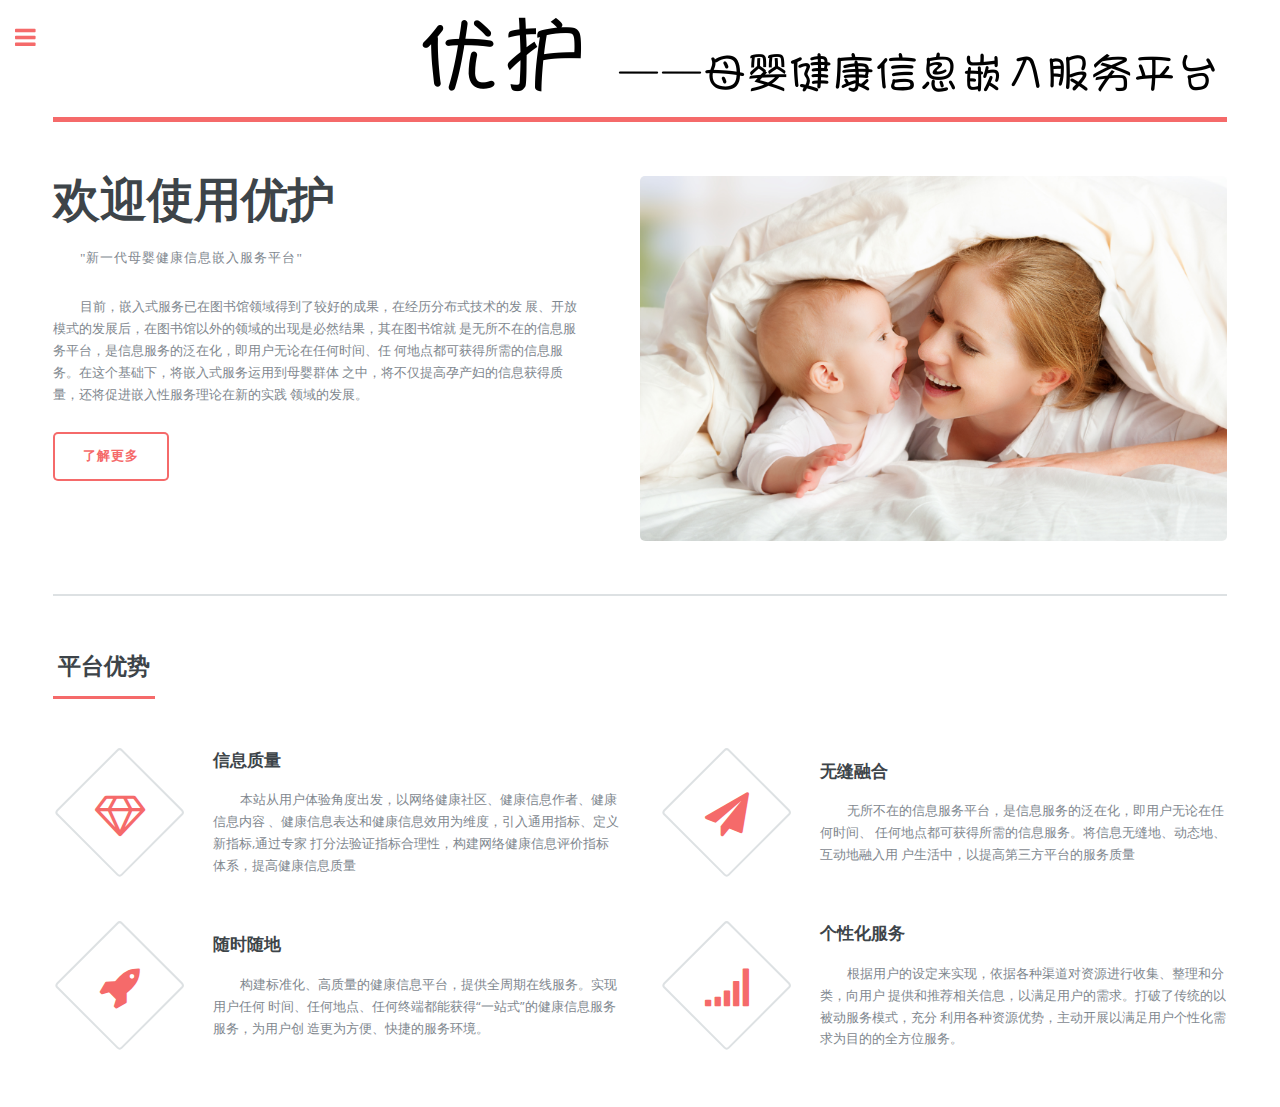
<file: index.html>
<!DOCTYPE HTML>

<html>

<head>
	<title>优护</title>
	<meta charset="utf-8" />
	<meta name="viewport" content="width=device-width, initial-scale=1, user-scalable=no" />
	<!--[if lte IE 8]><script src="assets/js/ie/html5shiv.js"></script><![endif]-->
	<link rel="stylesheet" href="assets/css/main.css" />
	<!--[if lte IE 9]><link rel="stylesheet" href="assets/css/ie9.css" /><![endif]-->
	<!--[if lte IE 8]><link rel="stylesheet" href="assets/css/ie8.css" /><![endif]-->
</head>

<body>

	<!-- Wrapper -->
	<div id="wrapper">

		<!-- Main -->
		<div id="main">
			<div class="inner">

				<!-- Header -->
				<header id="header">
					<a href="index.html" class="logo">
										<img src="images/icon.png">
										<img src="images/icon-1.png">
									</a>
				</header>

				<!-- Banner -->
				<section id="banner">
					<div class="content">
						<header>
							<h1>欢迎使用优护</h1>
							<p>"新一代母婴健康信息嵌入服务平台"</p>
						</header>
						<p>目前，嵌入式服务已在图书馆领域得到了较好的成果，在经历分布式技术的发
							展、开放模式的发展后，在图书馆以外的领域的出现是必然结果，其在图书馆就
							是无所不在的信息服务平台，是信息服务的泛在化，即用户无论在任何时间、任
							何地点都可获得所需的信息服务。在这个基础下，将嵌入式服务运用到母婴群体
							之中，将不仅提高孕产妇的信息获得质量，还将促进嵌入性服务理论在新的实践
							领域的发展。</p>
						<ul class="actions">
							<li><a href="#" class="button big">了解更多</a></li>
						</ul>
					</div>
					<span class="image object">
										<img src="images/pic10.jpg" alt="" />
									</span>
				</section>

				<!-- Section -->
				<section>
					<header class="major">
						<h2>平台优势</h2>
					</header>
					<div class="features">
						<article>
							<span class="icon fa-diamond"></span>
							<div class="content">
								<h3>信息质量</h3>
								<p>本站从用户体验角度出发，以网络健康社区、健康信息作者、健康信息内容
									、健康信息表达和健康信息效用为维度，引入通用指标、定义新指标,通过专家
									打分法验证指标合理性，构建网络健康信息评价指标体系，提高健康信息质量</p>
							</div>
						</article>
						<article>
							<span class="icon fa-paper-plane"></span>
							<div class="content">
								<h3>无缝融合</h3>
								<p>无所不在的信息服务平台，是信息服务的泛在化，即用户无论在任何时间、
									任何地点都可获得所需的信息服务。将信息无缝地、动态地、互动地融入用
									户生活中，以提高第三方平台的服务质量</p>
							</div>
						</article>
						<article>
							<span class="icon fa-rocket"></span>
							<div class="content">
								<h3>随时随地</h3>
								<p>构建标准化、高质量的健康信息平台，提供全周期在线服务。实现用户任何
									时间、任何地点、任何终端都能获得“一站式”的健康信息服务服务，为用户创
									造更为方便、快捷的服务环境。</p>
							</div>
						</article>
						<article>
							<span class="icon fa-signal"></span>
							<div class="content">
								<h3>个性化服务</h3>
								<p>根据用户的设定来实现，依据各种渠道对资源进行收集、整理和分类，向用户
									提供和推荐相关信息，以满足用户的需求。打破了传统的以被动服务模式，充分
									利用各种资源优势，主动开展以满足用户个性化需求为目的的全方位服务。</p>
							</div>
						</article>
					</div>
				</section>

			</div>
		</div>

		<!-- Sidebar -->
	<div id="sidebar">
			<div class="inner">

				<!-- Search -->
				<section id="search" class="alt">
					<form method="post" action="#">
						<input type="text" name="query" id="query" placeholder="查找" />
					</form>
				</section>

				<!-- Menu -->
				<nav id="menu">
					<header class="major">
						<h2>菜单</h2>
					</header>
					<ul>
						<li><a href="index.html">首页</a></li>
						<li>
								<span class="opener">社区</span>
								<ul>
									<li><a href="hot.html">今日热点</a></li>
									<li><a href="blog1.html">营养辅食</a></li>
									<li><a href="blog2.html">宝宝常见病</a></li>
									<li><a href="blog3.html">早教幼教</a></li>
								</ul>
							</li>
							<li>
									<span class="opener">商城</span>
									<ul>
										<li><a href="elements.html">百变美妆</a></li>
										<li><a href="#">母婴海淘</a></li>
										<li><a href="#">穿衣搭配</a></li>
										<li><a href="#">母婴用品</a></li>
									</ul>
								</li>
						<li><a href="#">我的</a></li>
						<li><a href="about.html">关于</a></li>
					</ul>
				</nav>

			</div>
		</div>
	</div>

	<!-- Scripts -->
	<script src="assets/js/jquery.min.js"></script>
	<script src="assets/js/skel.min.js"></script>
	<script src="assets/js/util.js"></script>
	<!--[if lte IE 8]><script src="assets/js/ie/respond.min.js"></script><![endif]-->
	<script src="assets/js/main.js"></script>

</body>

</html>
</file>
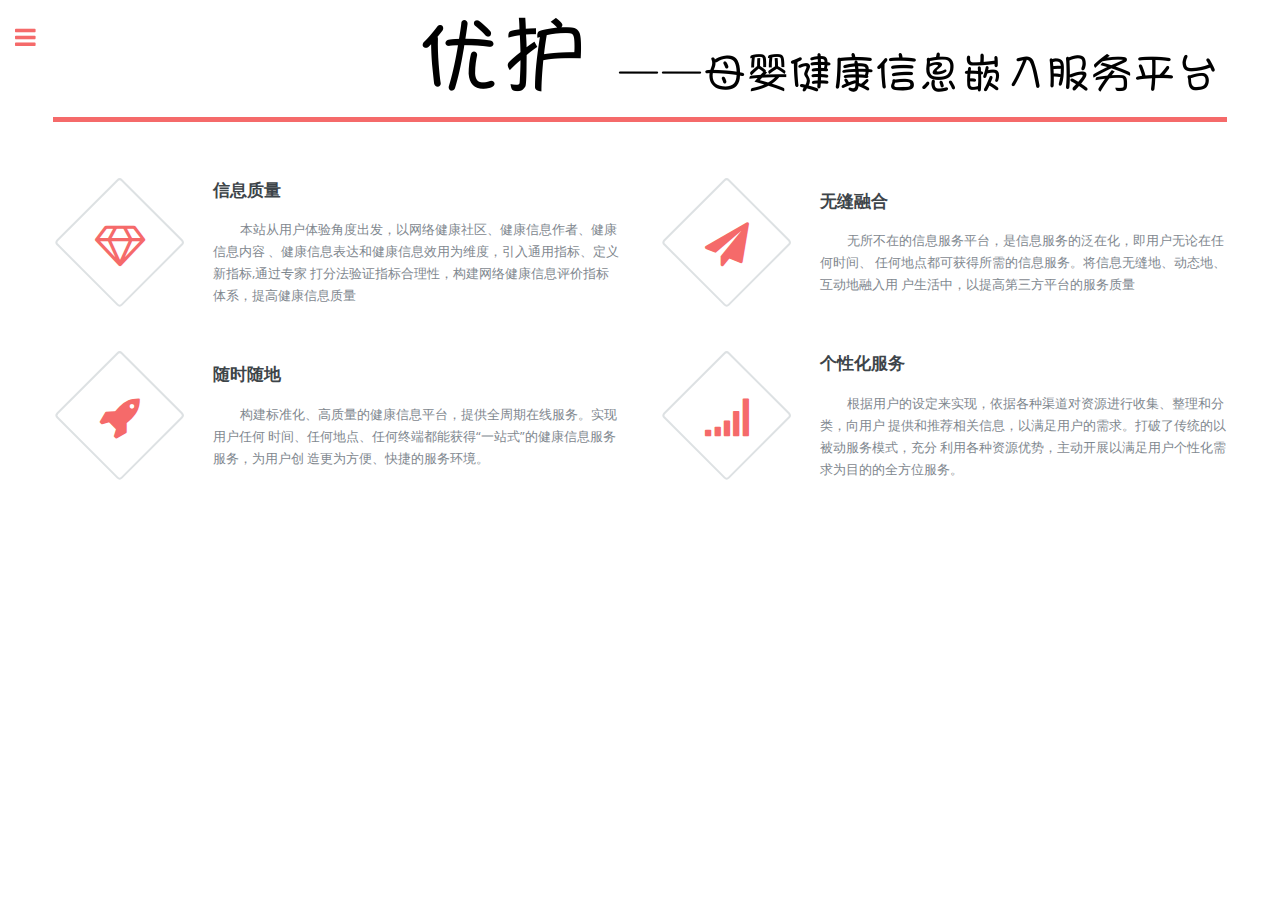
<file: about.html>
<!DOCTYPE HTML>
<!--
	Editorial by HTML5 UP
	html5up.net | @ajlkn
	Free for personal and commercial use under the CCA 3.0 license (html5up.net/license)
-->
<html>

<head>
	<title>优护-关于</title>
	<meta charset="utf-8" />
	<meta name="viewport" content="width=device-width, initial-scale=1, user-scalable=no" />
	<!--[if lte IE 8]><script src="assets/js/ie/html5shiv.js"></script><![endif]-->
	<link rel="stylesheet" href="assets/css/main.css" />
	<!--[if lte IE 9]><link rel="stylesheet" href="assets/css/ie9.css" /><![endif]-->
	<!--[if lte IE 8]><link rel="stylesheet" href="assets/css/ie8.css" /><![endif]-->
</head>

<body>

	<!-- Wrapper -->
	<div id="wrapper">

		<!-- Main -->
		<div id="main">
			<div class="inner">

				<!-- Header -->
				<header id="header">
					<a href="index.html" class="logo">
										<img src="images/icon.png">
										<img src="images/icon-1.png">
									</a>
				</header>

				<!-- Section -->
				<section>
					<div class="features">
						<article>
							<span class="icon fa-diamond"></span>
							<div class="content">
								<h3>信息质量</h3>
								<p>本站从用户体验角度出发，以网络健康社区、健康信息作者、健康信息内容
									、健康信息表达和健康信息效用为维度，引入通用指标、定义新指标,通过专家
									打分法验证指标合理性，构建网络健康信息评价指标体系，提高健康信息质量</p>
							</div>
						</article>
						<article>
							<span class="icon fa-paper-plane"></span>
							<div class="content">
								<h3>无缝融合</h3>
								<p>无所不在的信息服务平台，是信息服务的泛在化，即用户无论在任何时间、
									任何地点都可获得所需的信息服务。将信息无缝地、动态地、互动地融入用
									户生活中，以提高第三方平台的服务质量</p>
							</div>
						</article>
						<article>
							<span class="icon fa-rocket"></span>
							<div class="content">
								<h3>随时随地</h3>
								<p>构建标准化、高质量的健康信息平台，提供全周期在线服务。实现用户任何
									时间、任何地点、任何终端都能获得“一站式”的健康信息服务服务，为用户创
									造更为方便、快捷的服务环境。</p>
							</div>
						</article>
						<article>
							<span class="icon fa-signal"></span>
							<div class="content">
								<h3>个性化服务</h3>
								<p>根据用户的设定来实现，依据各种渠道对资源进行收集、整理和分类，向用户
									提供和推荐相关信息，以满足用户的需求。打破了传统的以被动服务模式，充分
									利用各种资源优势，主动开展以满足用户个性化需求为目的的全方位服务。</p>
							</div>
						</article>
					</div>
				</section>

			</div>
		</div>

		<!-- Sidebar -->
		<div id="sidebar">
			<div class="inner">

				<!-- Search -->
				<section id="search" class="alt">
					<form method="post" action="#">
						<input type="text" name="query" id="query" placeholder="查找" />
					</form>
				</section>

				<!-- Menu -->
				<nav id="menu">
					<header class="major">
						<h2>菜单</h2>
					</header>
					<ul>
						<li><a href="index.html">首页</a></li>
						<li>
								<span class="opener">社区</span>
								<ul>
									<li><a href="generic.html">首页</a></li>
									<li><a href="#">营养辅食</a></li>
									<li><a href="#">宝宝常见病</a></li>
									<li><a href="#">早教幼教</a></li>
								</ul>
							</li>
							<li>
									<span class="opener">商城</span>
									<ul>
										<li><a href="elements.html">百变美妆</a></li>
										<li><a href="#">母婴海淘</a></li>
										<li><a href="#">穿衣搭配</a></li>
										<li><a href="#">母婴用品</a></li>
									</ul>
								</li>
						<li><a href="#">我的</a></li>
						<li><a href="#">关于</a></li>
					</ul>
				</nav>

			</div>
		</div>

	</div>

	<!-- Scripts -->
	<script src="assets/js/jquery.min.js"></script>
	<script src="assets/js/skel.min.js"></script>
	<script src="assets/js/util.js"></script>
	<!--[if lte IE 8]><script src="assets/js/ie/respond.min.js"></script><![endif]-->
	<script src="assets/js/main.js"></script>

</body>

</html>
</file>
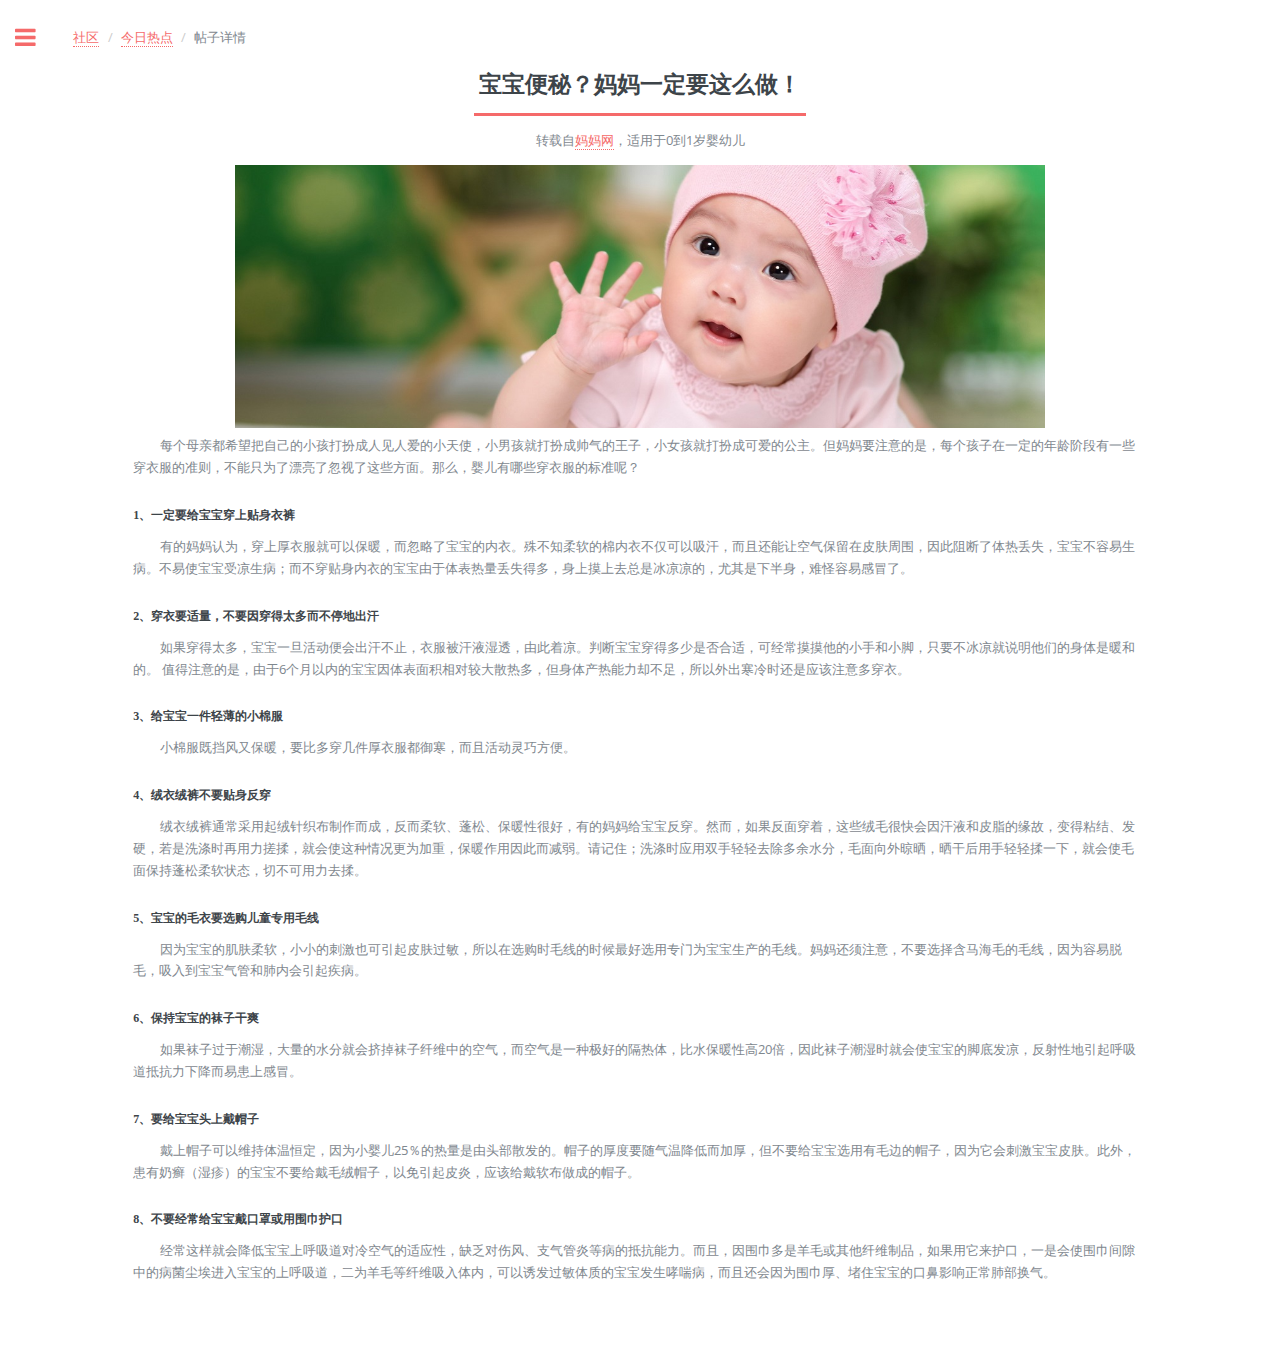
<file: art1.html>
<!DOCTYPE HTML>

<html>

<head>
    <title>宝宝便秘？妈妈一定要这么做！</title>
    <meta charset="utf-8" />
    <meta name="viewport" content="width=device-width, initial-scale=1, user-scalable=no" />
    <!--[if lte IE 8]><script src="assets/js/ie/html5shiv.js"></script><![endif]-->
    <link rel="stylesheet" href="assets/css/main.css" />
    <!--[if lte IE 9]><link rel="stylesheet" href="assets/css/ie9.css" /><![endif]-->
    <!--[if lte IE 8]><link rel="stylesheet" href="assets/css/ie8.css" /><![endif]-->
</head>

<body>

    <!-- Wrapper -->
    <div id="wrapper">

        <!-- Main -->
        <div id="main">
            <div class="inner">
                <ol class="breadcrumb">
                    <li><a href="#">社区</a></li>
                    <li><a href="hot.html">今日热点</a></li>
                    <li class="active">帖子详情</li>
                </ol>

                <!-- Section -->
                <section style="padding:3em 6em">
                    <div style="text-align:center">
                        <header class="major">
                            <h2 style="margin:0 !important">宝宝便秘？妈妈一定要这么做！</h2>
                        </header>

                        <address style="margin:1em">
                                转载自<a href="http://www.mama.cn/z/wiki/33993/">妈妈网</a>，适用于0到1岁婴幼儿
                            </address>
                            <span class="imag main">
                                    <img src="images/pic11.jpg"  style="width:80%">
                            </span>

                    </div>

                    <article>

                        <p>每个母亲都希望把自己的小孩打扮成人见人爱的小天使，小男孩就打扮成帅气的王子，小女孩就打扮成可爱的公主。但妈妈要注意的是，每个孩子在一定的年龄阶段有一些穿衣服的准则，不能只为了漂亮了忽视了这些方面。那么，婴儿有哪些穿衣服的标准呢？</p>
                        <h5>1、一定要给宝宝穿上贴身衣裤 </h5>
                        <p>有的妈妈认为，穿上厚衣服就可以保暖，而忽略了宝宝的内衣。殊不知柔软的棉内衣不仅可以吸汗，而且还能让空气保留在皮肤周围，因此阻断了体热丢失，宝宝不容易生病。不易使宝宝受凉生病；而不穿贴身内衣的宝宝由于体表热量丢失得多，身上摸上去总是冰凉凉的，尤其是下半身，难怪容易感冒了。</p>
                        <h5>2、穿衣要适量，不要因穿得太多而不停地出汗</h5>
                        <p>如果穿得太多，宝宝一旦活动便会出汗不止，衣服被汗液湿透，由此着凉。判断宝宝穿得多少是否合适，可经常摸摸他的小手和小脚，只要不冰凉就说明他们的身体是暖和的。 值得注意的是，由于6个月以内的宝宝因体表面积相对较大散热多，但身体产热能力却不足，所以外出寒冷时还是应该注意多穿衣。</p>
                        <h5>3、给宝宝一件轻薄的小棉服</h5>
                        <p>小棉服既挡风又保暖，要比多穿几件厚衣服都御寒，而且活动灵巧方便。</p>
                        <h5>4、绒衣绒裤不要贴身反穿</h5>
                        <p>绒衣绒裤通常采用起绒针织布制作而成，反而柔软、蓬松、保暖性很好，有的妈妈给宝宝反穿。然而，如果反面穿着，这些绒毛很快会因汗液和皮脂的缘故，变得粘结、发硬，若是洗涤时再用力搓揉，就会使这种情况更为加重，保暖作用因此而减弱。请记住；洗涤时应用双手轻轻去除多余水分，毛面向外晾晒，晒干后用手轻轻揉一下，就会使毛面保持蓬松柔软状态，切不可用力去揉。</p>
                        <h5>5、宝宝的毛衣要选购儿童专用毛线</h5>
                        <p>因为宝宝的肌肤柔软，小小的刺激也可引起皮肤过敏，所以在选购时毛线的时候最好选用专门为宝宝生产的毛线。妈妈还须注意，不要选择含马海毛的毛线，因为容易脱毛，吸入到宝宝气管和肺内会引起疾病。</p>
                        <h5>6、保持宝宝的袜子干爽 </h5>
                        <p>如果袜子过于潮湿，大量的水分就会挤掉袜子纤维中的空气，而空气是一种极好的隔热体，比水保暖性高20倍，因此袜子潮湿时就会使宝宝的脚底发凉，反射性地引起呼吸道抵抗力下降而易患上感冒。</p>
                        <h5>7、要给宝宝头上戴帽子 </h5>
                        <p>戴上帽子可以维持体温恒定，因为小婴儿25％的热量是由头部散发的。帽子的厚度要随气温降低而加厚，但不要给宝宝选用有毛边的帽子，因为它会刺激宝宝皮肤。此外，患有奶癣（湿疹）的宝宝不要给戴毛绒帽子，以免引起皮炎，应该给戴软布做成的帽子。</p>
                        <h5>8、不要经常给宝宝戴口罩或用围巾护口</h5>
                        <p>经常这样就会降低宝宝上呼吸道对冷空气的适应性，缺乏对伤风、支气管炎等病的抵抗能力。而且，因围巾多是羊毛或其他纤维制品，如果用它来护口，一是会使围巾间隙中的病菌尘埃进入宝宝的上呼吸道，二为羊毛等纤维吸入体内，可以诱发过敏体质的宝宝发生哮喘病，而且还会因为围巾厚、堵住宝宝的口鼻影响正常肺部换气。</p>

                    </article>

                </section>
            </div>

        </div>

        <!-- Sidebar -->
        <div id="sidebar">
            <div class="inner">

                <!-- Search -->
                <section id="search" class="alt">
                    <form method="post" action="#">
                        <input type="text" name="query" id="query" placeholder="查找" />
                    </form>
                </section>

                <!-- Menu -->
                <nav id="menu">
                    <header class="major">
                        <h2>菜单</h2>
                    </header>
                    <ul>
                        <li><a href="index.html">首页</a></li>
                        <li>
                            <span class="opener">社区</span>
                            <ul>
                                <li><a href="generic.html">今日热点</a></li>
                                <li><a href="#">营养辅食</a></li>
                                <li><a href="#">宝宝常见病</a></li>
                                <li><a href="#">早教幼教</a></li>
                            </ul>
                        </li>
                        <li>
                            <span class="opener">商城</span>
                            <ul>
                                <li><a href="elements.html">百变美妆</a></li>
                                <li><a href="#">母婴海淘</a></li>
                                <li><a href="#">穿衣搭配</a></li>
                                <li><a href="#">母婴用品</a></li>
                            </ul>
                        </li>
                        <li><a href="#">我的</a></li>
                        <li><a href="about.html">关于</a></li>
                    </ul>
                </nav>

            </div>
        </div>
    </div>

    <!-- Scripts -->
    <script src="assets/js/jquery.min.js"></script>
    <script src="assets/js/skel.min.js"></script>
    <script src="assets/js/util.js"></script>
    <!--[if lte IE 8]><script src="assets/js/ie/respond.min.js"></script><![endif]-->
    <script src="assets/js/main.js"></script>

</body>

</html>
</file>
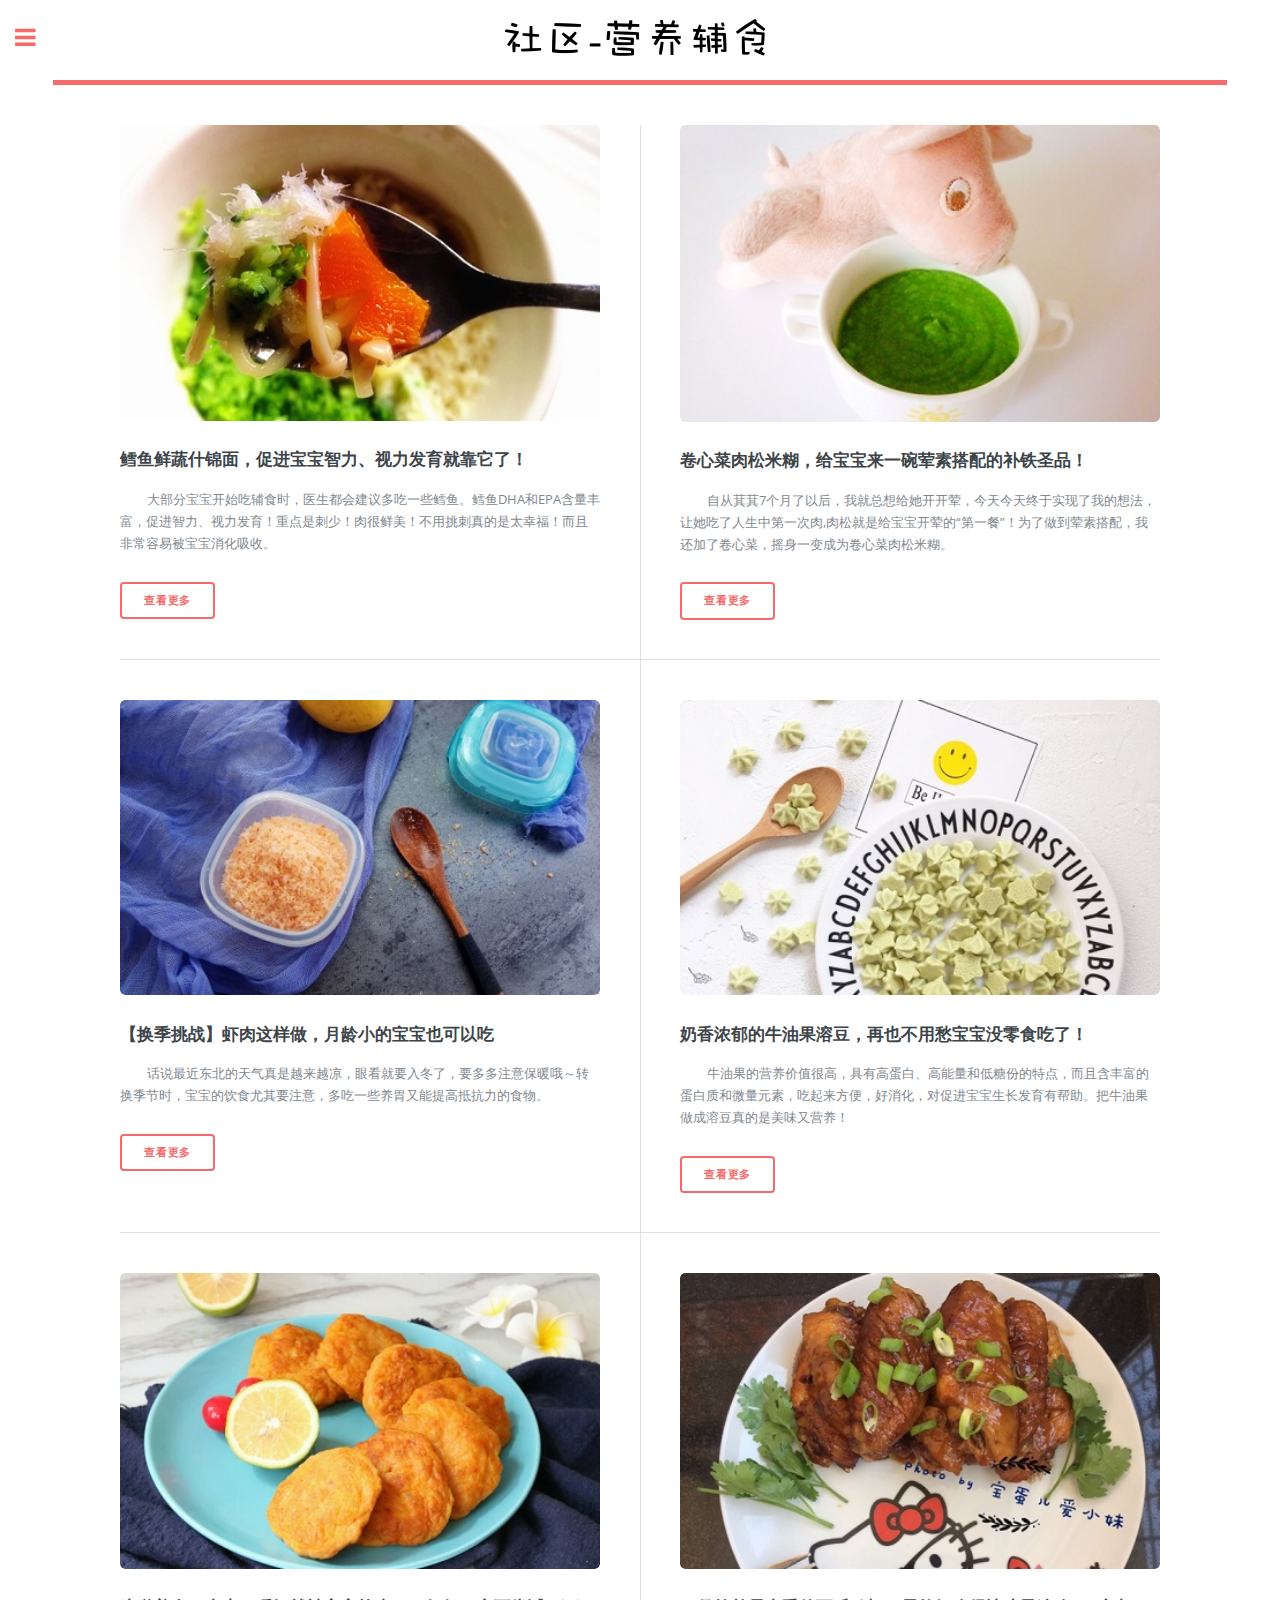
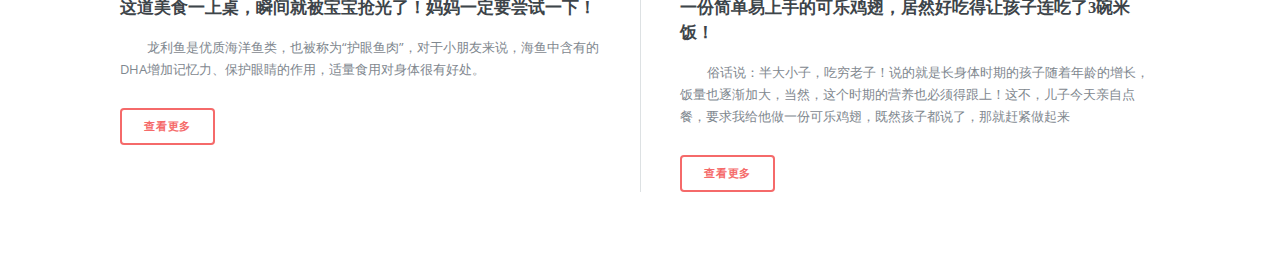
<file: blog1.html>
<!DOCTYPE HTML>

<html>

<head>
	<title>优护</title>
	<meta charset="utf-8" />
	<meta name="viewport" content="width=device-width, initial-scale=1, user-scalable=no" />
	<!--[if lte IE 8]><script src="assets/js/ie/html5shiv.js"></script><![endif]-->
	<link rel="stylesheet" href="assets/css/main.css" />
	<!--[if lte IE 9]><link rel="stylesheet" href="assets/css/ie9.css" /><![endif]-->
	<!--[if lte IE 8]><link rel="stylesheet" href="assets/css/ie8.css" /><![endif]-->
</head>

<body>

	<!-- Wrapper -->
	<div id="wrapper">

		<!-- Main -->
		<div id="main">
			<div class="inner">

				<!-- Header -->
				<header id="header" style="text-align:center">
					<a href="blog1.html" class="logo">
										<img src="images/blog1.png">
					</a>
				</header>

				<!-- Section -->
                <section style="padding:3em 5em">
                        <div class="posts">
                            <article>
                                <a href="#" class="image"><img src="images/pic01.jpg" alt="" /></a>
                                <h3>鳕鱼鲜蔬什锦面，促进宝宝智力、视力发育就靠它了！</h3>
                                <p>大部分宝宝开始吃辅食时，医生都会建议多吃一些鳕鱼。鳕鱼DHA和EPA含量丰富，促进智力、视力发育！重点是刺少！肉很鲜美！不用挑刺真的是太幸福！而且非常容易被宝宝消化吸收。</p>
                                <ul class="actions">
                                    <li><a href="#" class="button">查看更多</a></li>
                                </ul>
                            </article>
                            <article>
                                <a href="#" class="image"><img src="images/pic02.jpg" alt="" /></a>
                                <h3>卷心菜肉松米糊，给宝宝来一碗荤素搭配的补铁圣品！</h3>
                                <p>自从萁萁7个月了以后，我就总想给她开开荤，今天今天终于实现了我的想法，让她吃了人生中第一次肉,肉松就是给宝宝开荤的“第一餐”！为了做到荤素搭配，我还加了卷心菜，摇身一变成为卷心菜肉松米糊。</p>
                                <ul class="actions">
                                    <li><a href="#" class="button">查看更多</a></li>
                                </ul>
                            </article>
                            <article>
                                <a href="#" class="image"><img src="images/pic03.jpg" alt="" /></a>
                                <h3>【换季挑战】虾肉这样做，月龄小的宝宝也可以吃</h3>
                                <p>话说最近东北的天气真是越来越凉，眼看就要入冬了，要多多注意保暖哦～转换季节时，宝宝的饮食尤其要注意，多吃一些养胃又能提高抵抗力的食物。</p>
                                <ul class="actions">
                                    <li><a href="#" class="button">查看更多</a></li>
                                </ul>
                            </article>
                            <article>
                                <a href="#" class="image"><img src="images/pic04.jpg" alt="" /></a>
                                <h3>奶香浓郁的牛油果溶豆，再也不用愁宝宝没零食吃了！</h3>
                                <p>牛油果的营养价值很高，具有高蛋白、高能量和低糖份的特点，而且含丰富的蛋白质和微量元素，吃起来方便，好消化，对促进宝宝生长发育有帮助。把牛油果做成溶豆真的是美味又营养！</p>
                                <ul class="actions">
                                    <li><a href="#" class="button">查看更多</a></li>
                                </ul>
                            </article>
                            <article>
                                <a href="#" class="image"><img src="images/pic05.jpg" alt="" /></a>
                                <h3>这道美食一上桌，瞬间就被宝宝抢光了！妈妈一定要尝试一下！</h3>
                                <p>龙利鱼是优质海洋鱼类，也被称为“护眼鱼肉”，对于小朋友来说，海鱼中含有的DHA增加记忆力、保护眼睛的作用，适量食用对身体很有好处。</p>
                                <ul class="actions">
                                    <li><a href="#" class="button">查看更多</a></li>
                                </ul>
                            </article>
                            <article>
                                <a href="#" class="image"><img src="images/pic06.jpg" alt="" /></a>
                                <h3>一份简单易上手的可乐鸡翅，居然好吃得让孩子连吃了3碗米饭！</h3>
                                <p>俗话说：半大小子，吃穷老子！说的就是长身体时期的孩子随着年龄的增长，饭量也逐渐加大，当然，这个时期的营养也必须得跟上！这不，儿子今天亲自点餐，要求我给他做一份可乐鸡翅，既然孩子都说了，那就赶紧做起来</p>
                                <ul class="actions">
                                    <li><a href="#" class="button">查看更多</a></li>
                                </ul>
                            </article>
                       
                    </section>

			</div>
		</div>

		<!-- Sidebar -->
	<div id="sidebar">
			<div class="inner">

				<!-- Search -->
				<section id="search" class="alt">
					<form method="post" action="#">
						<input type="text" name="query" id="query" placeholder="查找" />
					</form>
				</section>

				<!-- Menu -->
				<nav id="menu">
					<header class="major">
						<h2>菜单</h2>
					</header>
					<ul>
						<li><a href="index.html">首页</a></li>
						<li>
								<span class="opener">社区</span>
								<ul>
									<li><a href="generic.html">今日热点</a></li>
									<li><a href="#">营养辅食</a></li>
									<li><a href="#">宝宝常见病</a></li>
									<li><a href="#">早教幼教</a></li>
								</ul>
							</li>
							<li>
									<span class="opener">商城</span>
									<ul>
										<li><a href="elements.html">百变美妆</a></li>
										<li><a href="#">母婴海淘</a></li>
										<li><a href="#">穿衣搭配</a></li>
										<li><a href="#">母婴用品</a></li>
									</ul>
								</li>
						<li><a href="#">我的</a></li>
						<li><a href="about.html">关于</a></li>
					</ul>
				</nav>

			</div>
		</div>
	</div>

	<!-- Scripts -->
	<script src="assets/js/jquery.min.js"></script>
	<script src="assets/js/skel.min.js"></script>
	<script src="assets/js/util.js"></script>
	<!--[if lte IE 8]><script src="assets/js/ie/respond.min.js"></script><![endif]-->
	<script src="assets/js/main.js"></script>

</body>

</html>
</file>
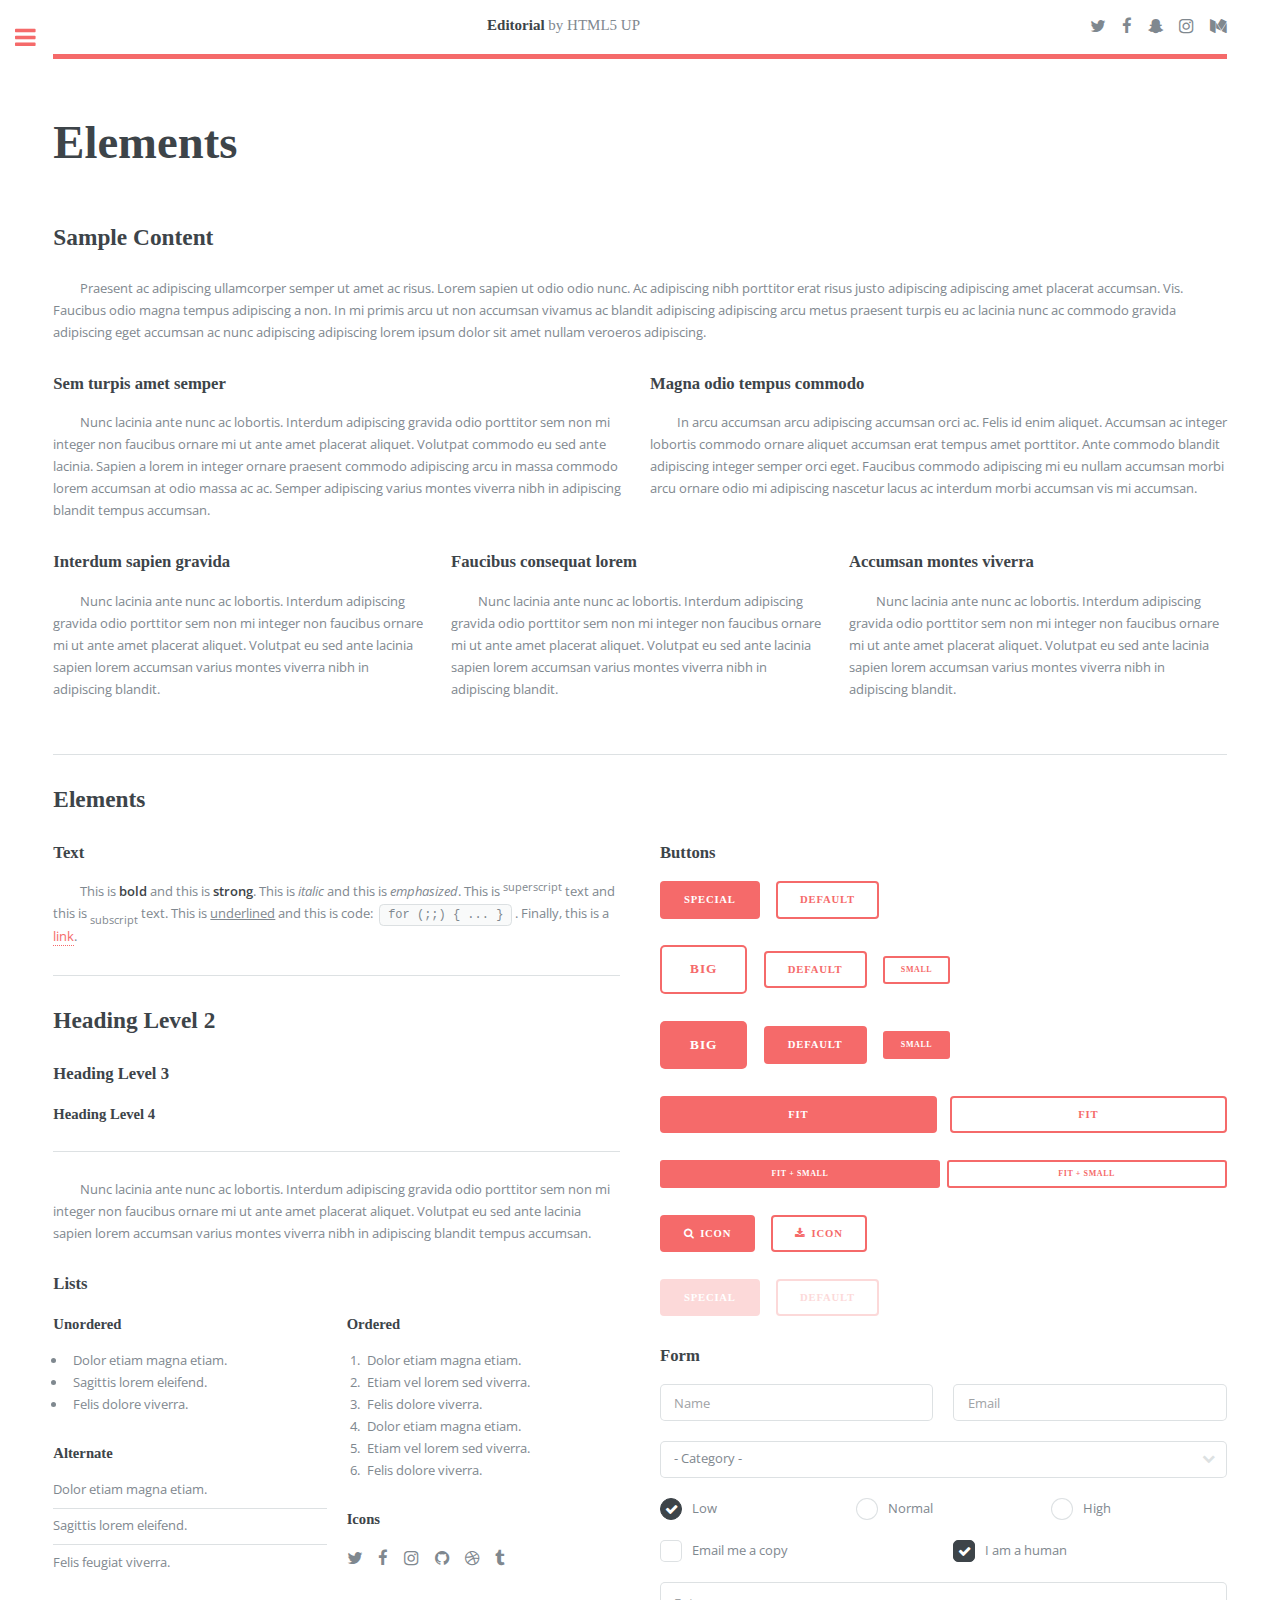
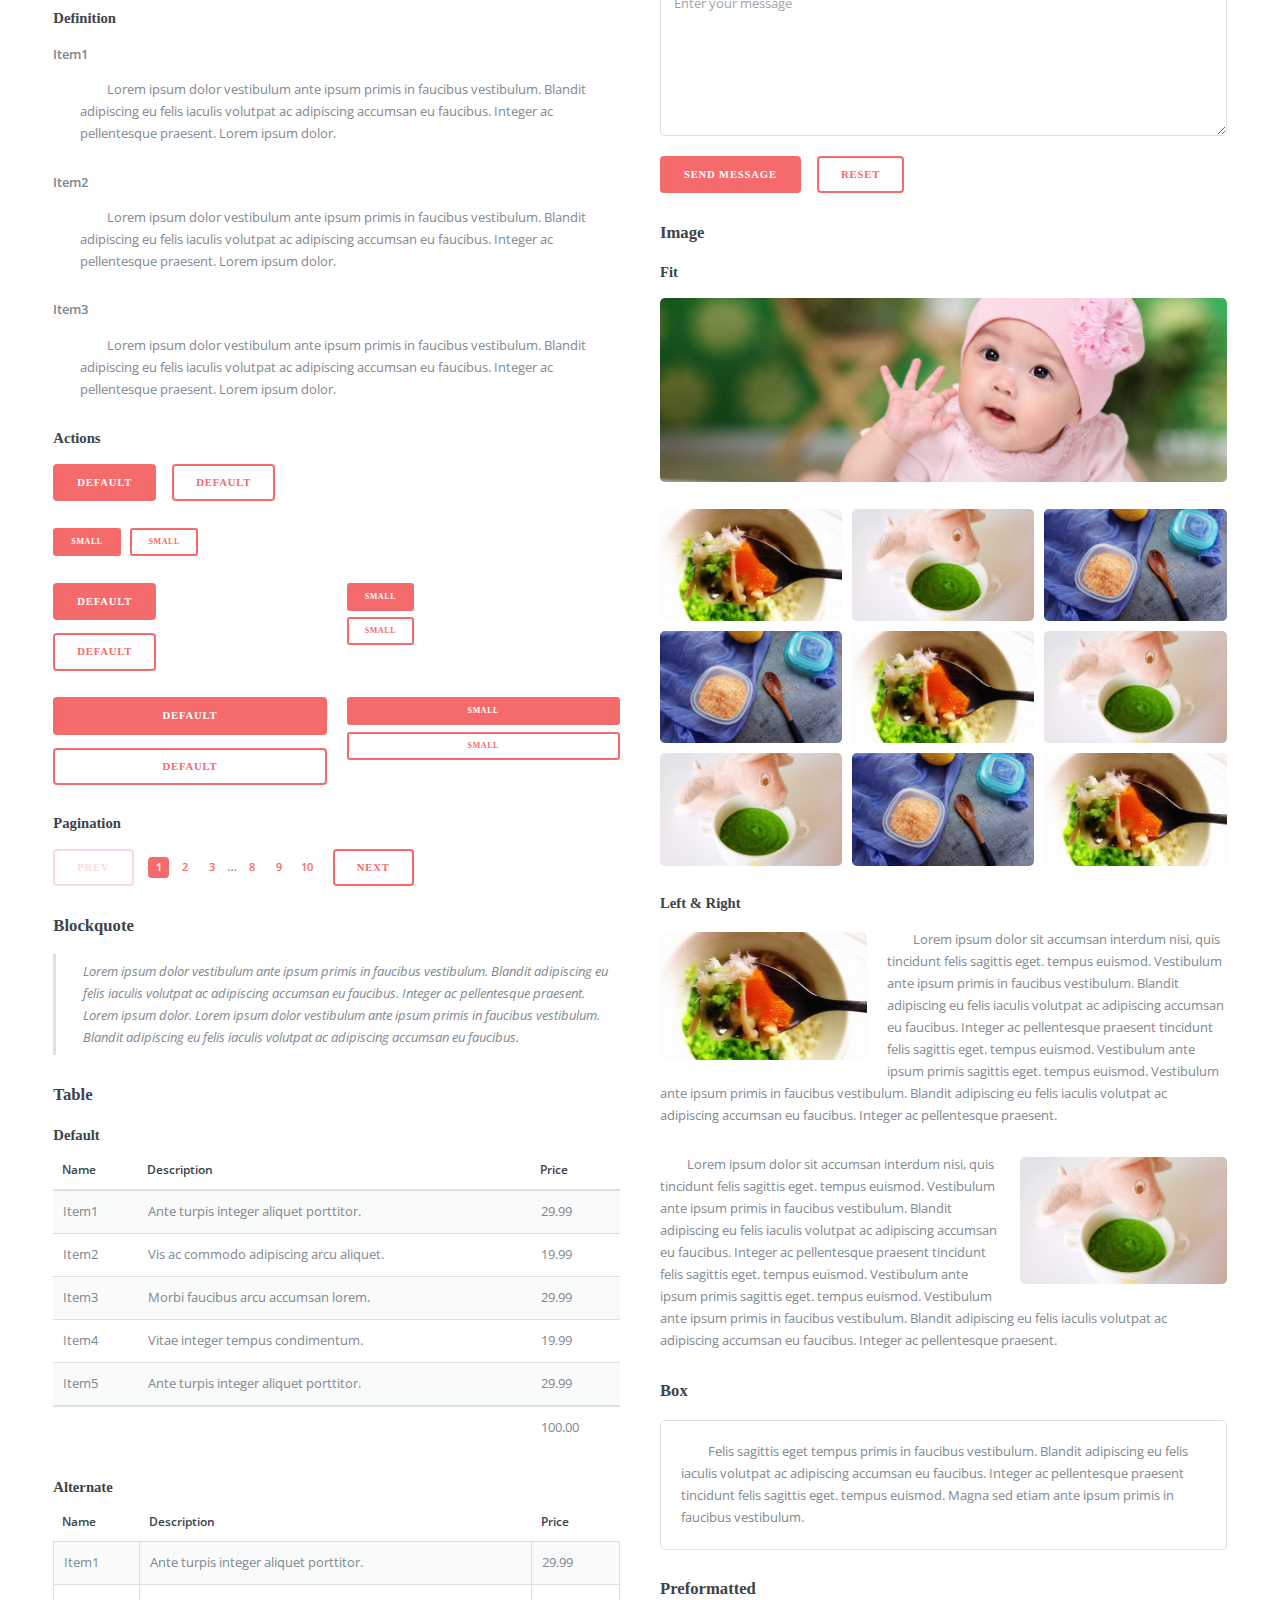
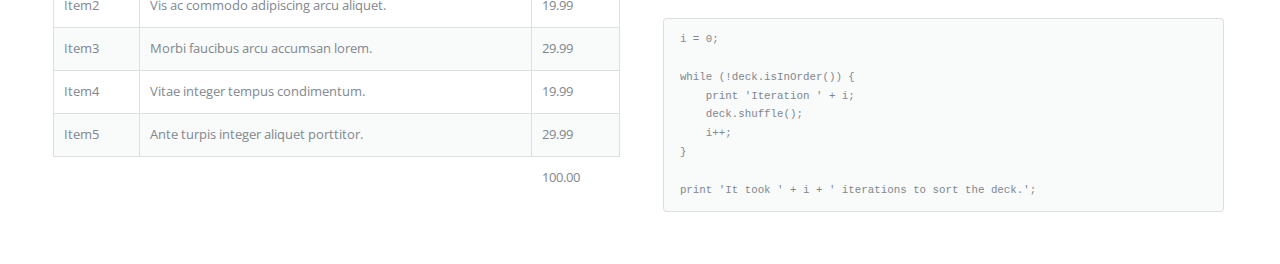
<file: elements.html>
<!DOCTYPE HTML>
<!--
	Editorial by HTML5 UP
	html5up.net | @ajlkn
	Free for personal and commercial use under the CCA 3.0 license (html5up.net/license)
-->
<html>
	<head>
		<title>Elements - Editorial by HTML5 UP</title>
		<meta charset="utf-8" />
		<meta name="viewport" content="width=device-width, initial-scale=1, user-scalable=no" />
		<!--[if lte IE 8]><script src="assets/js/ie/html5shiv.js"></script><![endif]-->
		<link rel="stylesheet" href="assets/css/main.css" />
		<!--[if lte IE 9]><link rel="stylesheet" href="assets/css/ie9.css" /><![endif]-->
		<!--[if lte IE 8]><link rel="stylesheet" href="assets/css/ie8.css" /><![endif]-->
	</head>
	<body>

		<!-- Wrapper -->
			<div id="wrapper">

				<!-- Main -->
					<div id="main">
						<div class="inner">

							<!-- Header -->
								<header id="header">
									<a href="index.html" class="logo"><strong>Editorial</strong> by HTML5 UP</a>
									<ul class="icons">
										<li><a href="#" class="icon fa-twitter"><span class="label">Twitter</span></a></li>
										<li><a href="#" class="icon fa-facebook"><span class="label">Facebook</span></a></li>
										<li><a href="#" class="icon fa-snapchat-ghost"><span class="label">Snapchat</span></a></li>
										<li><a href="#" class="icon fa-instagram"><span class="label">Instagram</span></a></li>
										<li><a href="#" class="icon fa-medium"><span class="label">Medium</span></a></li>
									</ul>
								</header>

							<!-- Content -->
								<section>
									<header class="main">
										<h1>Elements</h1>
									</header>

									<!-- Content -->
										<h2 id="content">Sample Content</h2>
										<p>Praesent ac adipiscing ullamcorper semper ut amet ac risus. Lorem sapien ut odio odio nunc. Ac adipiscing nibh porttitor erat risus justo adipiscing adipiscing amet placerat accumsan. Vis. Faucibus odio magna tempus adipiscing a non. In mi primis arcu ut non accumsan vivamus ac blandit adipiscing adipiscing arcu metus praesent turpis eu ac lacinia nunc ac commodo gravida adipiscing eget accumsan ac nunc adipiscing adipiscing lorem ipsum dolor sit amet nullam veroeros adipiscing.</p>
										<div class="row">
											<div class="6u 12u$(small)">
												<h3>Sem turpis amet semper</h3>
												<p>Nunc lacinia ante nunc ac lobortis. Interdum adipiscing gravida odio porttitor sem non mi integer non faucibus ornare mi ut ante amet placerat aliquet. Volutpat commodo eu sed ante lacinia. Sapien a lorem in integer ornare praesent commodo adipiscing arcu in massa commodo lorem accumsan at odio massa ac ac. Semper adipiscing varius montes viverra nibh in adipiscing blandit tempus accumsan.</p>
											</div>
											<div class="6u$ 12u$(small)">
												<h3>Magna odio tempus commodo</h3>
												<p>In arcu accumsan arcu adipiscing accumsan orci ac. Felis id enim aliquet. Accumsan ac integer lobortis commodo ornare aliquet accumsan erat tempus amet porttitor. Ante commodo blandit adipiscing integer semper orci eget. Faucibus commodo adipiscing mi eu nullam accumsan morbi arcu ornare odio mi adipiscing nascetur lacus ac interdum morbi accumsan vis mi accumsan.</p>
											</div>
											<!-- Break -->
											<div class="4u 12u$(medium)">
												<h3>Interdum sapien gravida</h3>
												<p>Nunc lacinia ante nunc ac lobortis. Interdum adipiscing gravida odio porttitor sem non mi integer non faucibus ornare mi ut ante amet placerat aliquet. Volutpat eu sed ante lacinia sapien lorem accumsan varius montes viverra nibh in adipiscing blandit.</p>
											</div>
											<div class="4u 12u$(medium)">
												<h3>Faucibus consequat lorem</h3>
												<p>Nunc lacinia ante nunc ac lobortis. Interdum adipiscing gravida odio porttitor sem non mi integer non faucibus ornare mi ut ante amet placerat aliquet. Volutpat eu sed ante lacinia sapien lorem accumsan varius montes viverra nibh in adipiscing blandit.</p>
											</div>
											<div class="4u$ 12u$(medium)">
												<h3>Accumsan montes viverra</h3>
												<p>Nunc lacinia ante nunc ac lobortis. Interdum adipiscing gravida odio porttitor sem non mi integer non faucibus ornare mi ut ante amet placerat aliquet. Volutpat eu sed ante lacinia sapien lorem accumsan varius montes viverra nibh in adipiscing blandit.</p>
											</div>
										</div>

									<hr class="major" />

									<!-- Elements -->
										<h2 id="elements">Elements</h2>
										<div class="row 200%">
											<div class="6u 12u$(medium)">

												<!-- Text stuff -->
													<h3>Text</h3>
													<p>This is <b>bold</b> and this is <strong>strong</strong>. This is <i>italic</i> and this is <em>emphasized</em>.
													This is <sup>superscript</sup> text and this is <sub>subscript</sub> text.
													This is <u>underlined</u> and this is code: <code>for (;;) { ... }</code>.
													Finally, this is a <a href="#">link</a>.</p>
													<hr />
													<h2>Heading Level 2</h2>
													<h3>Heading Level 3</h3>
													<h4>Heading Level 4</h4>
													<hr />
													<p>Nunc lacinia ante nunc ac lobortis. Interdum adipiscing gravida odio porttitor sem non mi integer non faucibus ornare mi ut ante amet placerat aliquet. Volutpat eu sed ante lacinia sapien lorem accumsan varius montes viverra nibh in adipiscing blandit tempus accumsan.</p>

												<!-- Lists -->
													<h3>Lists</h3>
													<div class="row">
														<div class="6u 12u$(small)">

															<h4>Unordered</h4>
															<ul>
																<li>Dolor etiam magna etiam.</li>
																<li>Sagittis lorem eleifend.</li>
																<li>Felis dolore viverra.</li>
															</ul>

															<h4>Alternate</h4>
															<ul class="alt">
																<li>Dolor etiam magna etiam.</li>
																<li>Sagittis lorem eleifend.</li>
																<li>Felis feugiat viverra.</li>
															</ul>

														</div>
														<div class="6u$ 12u$(small)">

															<h4>Ordered</h4>
															<ol>
																<li>Dolor etiam magna etiam.</li>
																<li>Etiam vel lorem sed viverra.</li>
																<li>Felis dolore viverra.</li>
																<li>Dolor etiam magna etiam.</li>
																<li>Etiam vel lorem sed viverra.</li>
																<li>Felis dolore viverra.</li>
															</ol>

															<h4>Icons</h4>
															<ul class="icons">
																<li><a href="#" class="icon fa-twitter"><span class="label">Twitter</span></a></li>
																<li><a href="#" class="icon fa-facebook"><span class="label">Facebook</span></a></li>
																<li><a href="#" class="icon fa-instagram"><span class="label">Instagram</span></a></li>
																<li><a href="#" class="icon fa-github"><span class="label">Github</span></a></li>
																<li><a href="#" class="icon fa-dribbble"><span class="label">Dribbble</span></a></li>
																<li><a href="#" class="icon fa-tumblr"><span class="label">Tumblr</span></a></li>
															</ul>

														</div>
													</div>
													<h4>Definition</h4>
													<dl>
														<dt>Item1</dt>
														<dd>
															<p>Lorem ipsum dolor vestibulum ante ipsum primis in faucibus vestibulum. Blandit adipiscing eu felis iaculis volutpat ac adipiscing accumsan eu faucibus. Integer ac pellentesque praesent. Lorem ipsum dolor.</p>
														</dd>
														<dt>Item2</dt>
														<dd>
															<p>Lorem ipsum dolor vestibulum ante ipsum primis in faucibus vestibulum. Blandit adipiscing eu felis iaculis volutpat ac adipiscing accumsan eu faucibus. Integer ac pellentesque praesent. Lorem ipsum dolor.</p>
														</dd>
														<dt>Item3</dt>
														<dd>
															<p>Lorem ipsum dolor vestibulum ante ipsum primis in faucibus vestibulum. Blandit adipiscing eu felis iaculis volutpat ac adipiscing accumsan eu faucibus. Integer ac pellentesque praesent. Lorem ipsum dolor.</p>
														</dd>
													</dl>

													<h4>Actions</h4>
													<ul class="actions">
														<li><a href="#" class="button special">Default</a></li>
														<li><a href="#" class="button">Default</a></li>
													</ul>
													<ul class="actions small">
														<li><a href="#" class="button special small">Small</a></li>
														<li><a href="#" class="button small">Small</a></li>
													</ul>
													<div class="row">
														<div class="6u 12u$(small)">
															<ul class="actions vertical">
																<li><a href="#" class="button special">Default</a></li>
																<li><a href="#" class="button">Default</a></li>
															</ul>
														</div>
														<div class="6u$ 12u$(small)">
															<ul class="actions vertical small">
																<li><a href="#" class="button special small">Small</a></li>
																<li><a href="#" class="button small">Small</a></li>
															</ul>
														</div>
														<div class="6u 12u$(small)">
															<ul class="actions vertical">
																<li><a href="#" class="button special fit">Default</a></li>
																<li><a href="#" class="button fit">Default</a></li>
															</ul>
														</div>
														<div class="6u$ 12u$(small)">
															<ul class="actions vertical small">
																<li><a href="#" class="button special small fit">Small</a></li>
																<li><a href="#" class="button small fit">Small</a></li>
															</ul>
														</div>
													</div>

													<h4>Pagination</h4>
													<ul class="pagination">
														<li><span class="button disabled">Prev</span></li>
														<li><a href="#" class="page active">1</a></li>
														<li><a href="#" class="page">2</a></li>
														<li><a href="#" class="page">3</a></li>
														<li><span>&hellip;</span></li>
														<li><a href="#" class="page">8</a></li>
														<li><a href="#" class="page">9</a></li>
														<li><a href="#" class="page">10</a></li>
														<li><a href="#" class="button">Next</a></li>
													</ul>

												<!-- Blockquote -->
													<h3>Blockquote</h3>
													<blockquote>Lorem ipsum dolor vestibulum ante ipsum primis in faucibus vestibulum. Blandit adipiscing eu felis iaculis volutpat ac adipiscing accumsan eu faucibus. Integer ac pellentesque praesent. Lorem ipsum dolor. Lorem ipsum dolor vestibulum ante ipsum primis in faucibus vestibulum. Blandit adipiscing eu felis iaculis volutpat ac adipiscing accumsan eu faucibus.</blockquote>

												<!-- Table -->
													<h3>Table</h3>

													<h4>Default</h4>
													<div class="table-wrapper">
														<table>
															<thead>
																<tr>
																	<th>Name</th>
																	<th>Description</th>
																	<th>Price</th>
																</tr>
															</thead>
															<tbody>
																<tr>
																	<td>Item1</td>
																	<td>Ante turpis integer aliquet porttitor.</td>
																	<td>29.99</td>
																</tr>
																<tr>
																	<td>Item2</td>
																	<td>Vis ac commodo adipiscing arcu aliquet.</td>
																	<td>19.99</td>
																</tr>
																<tr>
																	<td>Item3</td>
																	<td> Morbi faucibus arcu accumsan lorem.</td>
																	<td>29.99</td>
																</tr>
																<tr>
																	<td>Item4</td>
																	<td>Vitae integer tempus condimentum.</td>
																	<td>19.99</td>
																</tr>
																<tr>
																	<td>Item5</td>
																	<td>Ante turpis integer aliquet porttitor.</td>
																	<td>29.99</td>
																</tr>
															</tbody>
															<tfoot>
																<tr>
																	<td colspan="2"></td>
																	<td>100.00</td>
																</tr>
															</tfoot>
														</table>
													</div>

													<h4>Alternate</h4>
													<div class="table-wrapper">
														<table class="alt">
															<thead>
																<tr>
																	<th>Name</th>
																	<th>Description</th>
																	<th>Price</th>
																</tr>
															</thead>
															<tbody>
																<tr>
																	<td>Item1</td>
																	<td>Ante turpis integer aliquet porttitor.</td>
																	<td>29.99</td>
																</tr>
																<tr>
																	<td>Item2</td>
																	<td>Vis ac commodo adipiscing arcu aliquet.</td>
																	<td>19.99</td>
																</tr>
																<tr>
																	<td>Item3</td>
																	<td> Morbi faucibus arcu accumsan lorem.</td>
																	<td>29.99</td>
																</tr>
																<tr>
																	<td>Item4</td>
																	<td>Vitae integer tempus condimentum.</td>
																	<td>19.99</td>
																</tr>
																<tr>
																	<td>Item5</td>
																	<td>Ante turpis integer aliquet porttitor.</td>
																	<td>29.99</td>
																</tr>
															</tbody>
															<tfoot>
																<tr>
																	<td colspan="2"></td>
																	<td>100.00</td>
																</tr>
															</tfoot>
														</table>
													</div>

											</div>
											<div class="6u$ 12u$(medium)">

												<!-- Buttons -->
													<h3>Buttons</h3>
													<ul class="actions">
														<li><a href="#" class="button special">Special</a></li>
														<li><a href="#" class="button">Default</a></li>
													</ul>
													<ul class="actions">
														<li><a href="#" class="button big">Big</a></li>
														<li><a href="#" class="button">Default</a></li>
														<li><a href="#" class="button small">Small</a></li>
													</ul>
													<ul class="actions">
														<li><a href="#" class="button special big">Big</a></li>
														<li><a href="#" class="button special">Default</a></li>
														<li><a href="#" class="button special small">Small</a></li>
													</ul>
													<ul class="actions fit">
														<li><a href="#" class="button special fit">Fit</a></li>
														<li><a href="#" class="button fit">Fit</a></li>
													</ul>
													<ul class="actions fit small">
														<li><a href="#" class="button special fit small">Fit + Small</a></li>
														<li><a href="#" class="button fit small">Fit + Small</a></li>
													</ul>
													<ul class="actions">
														<li><a href="#" class="button special icon fa-search">Icon</a></li>
														<li><a href="#" class="button icon fa-download">Icon</a></li>
													</ul>
													<ul class="actions">
														<li><span class="button special disabled">Special</span></li>
														<li><span class="button disabled">Default</span></li>
													</ul>

												<!-- Form -->
													<h3>Form</h3>

													<form method="post" action="#">
														<div class="row uniform">
															<div class="6u 12u$(xsmall)">
																<input type="text" name="demo-name" id="demo-name" value="" placeholder="Name" />
															</div>
															<div class="6u$ 12u$(xsmall)">
																<input type="email" name="demo-email" id="demo-email" value="" placeholder="Email" />
															</div>
															<!-- Break -->
															<div class="12u$">
																<div class="select-wrapper">
																	<select name="demo-category" id="demo-category">
																		<option value="">- Category -</option>
																		<option value="1">Manufacturing</option>
																		<option value="1">Shipping</option>
																		<option value="1">Administration</option>
																		<option value="1">Human Resources</option>
																	</select>
																</div>
															</div>
															<!-- Break -->
															<div class="4u 12u$(small)">
																<input type="radio" id="demo-priority-low" name="demo-priority" checked>
																<label for="demo-priority-low">Low</label>
															</div>
															<div class="4u 12u$(small)">
																<input type="radio" id="demo-priority-normal" name="demo-priority">
																<label for="demo-priority-normal">Normal</label>
															</div>
															<div class="4u$ 12u$(small)">
																<input type="radio" id="demo-priority-high" name="demo-priority">
																<label for="demo-priority-high">High</label>
															</div>
															<!-- Break -->
															<div class="6u 12u$(small)">
																<input type="checkbox" id="demo-copy" name="demo-copy">
																<label for="demo-copy">Email me a copy</label>
															</div>
															<div class="6u$ 12u$(small)">
																<input type="checkbox" id="demo-human" name="demo-human" checked>
																<label for="demo-human">I am a human</label>
															</div>
															<!-- Break -->
															<div class="12u$">
																<textarea name="demo-message" id="demo-message" placeholder="Enter your message" rows="6"></textarea>
															</div>
															<!-- Break -->
															<div class="12u$">
																<ul class="actions">
																	<li><input type="submit" value="Send Message" class="special" /></li>
																	<li><input type="reset" value="Reset" /></li>
																</ul>
															</div>
														</div>
													</form>

												<!-- Image -->
													<h3>Image</h3>

													<h4>Fit</h4>
													<span class="image fit"><img src="images/pic11.jpg" alt="" /></span>
													<div class="box alt">
														<div class="row 50% uniform">
															<div class="4u"><span class="image fit"><img src="images/pic01.jpg" alt="" /></span></div>
															<div class="4u"><span class="image fit"><img src="images/pic02.jpg" alt="" /></span></div>
															<div class="4u$"><span class="image fit"><img src="images/pic03.jpg" alt="" /></span></div>
															<!-- Break -->
															<div class="4u"><span class="image fit"><img src="images/pic03.jpg" alt="" /></span></div>
															<div class="4u"><span class="image fit"><img src="images/pic01.jpg" alt="" /></span></div>
															<div class="4u$"><span class="image fit"><img src="images/pic02.jpg" alt="" /></span></div>
															<!-- Break -->
															<div class="4u"><span class="image fit"><img src="images/pic02.jpg" alt="" /></span></div>
															<div class="4u"><span class="image fit"><img src="images/pic03.jpg" alt="" /></span></div>
															<div class="4u$"><span class="image fit"><img src="images/pic01.jpg" alt="" /></span></div>
														</div>
													</div>

													<h4>Left &amp; Right</h4>
													<p><span class="image left"><img src="images/pic01.jpg" alt="" /></span>Lorem ipsum dolor sit accumsan interdum nisi, quis tincidunt felis sagittis eget. tempus euismod. Vestibulum ante ipsum primis in faucibus vestibulum. Blandit adipiscing eu felis iaculis volutpat ac adipiscing accumsan eu faucibus. Integer ac pellentesque praesent tincidunt felis sagittis eget. tempus euismod. Vestibulum ante ipsum primis sagittis eget. tempus euismod. Vestibulum ante ipsum primis in faucibus vestibulum. Blandit adipiscing eu felis iaculis volutpat ac adipiscing accumsan eu faucibus. Integer ac pellentesque praesent.</p>
													<p><span class="image right"><img src="images/pic02.jpg" alt="" /></span>Lorem ipsum dolor sit accumsan interdum nisi, quis tincidunt felis sagittis eget. tempus euismod. Vestibulum ante ipsum primis in faucibus vestibulum. Blandit adipiscing eu felis iaculis volutpat ac adipiscing accumsan eu faucibus. Integer ac pellentesque praesent tincidunt felis sagittis eget. tempus euismod. Vestibulum ante ipsum primis sagittis eget. tempus euismod. Vestibulum ante ipsum primis in faucibus vestibulum. Blandit adipiscing eu felis iaculis volutpat ac adipiscing accumsan eu faucibus. Integer ac pellentesque praesent.</p>

												<!-- Box -->
													<h3>Box</h3>
													<div class="box">
														<p>Felis sagittis eget tempus primis in faucibus vestibulum. Blandit adipiscing eu felis iaculis volutpat ac adipiscing accumsan eu faucibus. Integer ac pellentesque praesent tincidunt felis sagittis eget. tempus euismod. Magna sed etiam ante ipsum primis in faucibus vestibulum.</p>
													</div>

												<!-- Preformatted Code -->
													<h3>Preformatted</h3>
													<pre><code>i = 0;

while (!deck.isInOrder()) {
    print 'Iteration ' + i;
    deck.shuffle();
    i++;
}

print 'It took ' + i + ' iterations to sort the deck.';
</code></pre>

											</div>
										</div>

								</section>

						</div>
					</div>

				<!-- Sidebar -->
					<div id="sidebar">
						<div class="inner">

							<!-- Search -->
								<section id="search" class="alt">
									<form method="post" action="#">
										<input type="text" name="query" id="query" placeholder="Search" />
									</form>
								</section>

							<!-- Menu -->
								<nav id="menu">
									<header class="major">
										<h2>Menu</h2>
									</header>
									<ul>
										<li><a href="index.html">Homepage</a></li>
										<li><a href="generic.html">Generic</a></li>
										<li><a href="elements.html">Elements</a></li>
										<li>
											<span class="opener">Submenu</span>
											<ul>
												<li><a href="#">Lorem Dolor</a></li>
												<li><a href="#">Ipsum Adipiscing</a></li>
												<li><a href="#">Tempus Magna</a></li>
												<li><a href="#">Feugiat Veroeros</a></li>
											</ul>
										</li>
										<li><a href="#">Etiam Dolore</a></li>
										<li><a href="#">Adipiscing</a></li>
										<li>
											<span class="opener">Another Submenu</span>
											<ul>
												<li><a href="#">Lorem Dolor</a></li>
												<li><a href="#">Ipsum Adipiscing</a></li>
												<li><a href="#">Tempus Magna</a></li>
												<li><a href="#">Feugiat Veroeros</a></li>
											</ul>
										</li>
										<li><a href="#">Maximus Erat</a></li>
										<li><a href="#">Sapien Mauris</a></li>
										<li><a href="#">Amet Lacinia</a></li>
									</ul>
								</nav>

							<!-- Section -->
								<section>
									<header class="major">
										<h2>Ante interdum</h2>
									</header>
									<div class="mini-posts">
										<article>
											<a href="#" class="image"><img src="images/pic07.jpg" alt="" /></a>
											<p>Aenean ornare velit lacus, ac varius enim lorem ullamcorper dolore aliquam.</p>
										</article>
										<article>
											<a href="#" class="image"><img src="images/pic08.jpg" alt="" /></a>
											<p>Aenean ornare velit lacus, ac varius enim lorem ullamcorper dolore aliquam.</p>
										</article>
										<article>
											<a href="#" class="image"><img src="images/pic09.jpg" alt="" /></a>
											<p>Aenean ornare velit lacus, ac varius enim lorem ullamcorper dolore aliquam.</p>
										</article>
									</div>
									<ul class="actions">
										<li><a href="#" class="button">More</a></li>
									</ul>
								</section>

							<!-- Section -->
								<section>
									<header class="major">
										<h2>Get in touch</h2>
									</header>
									<p>Sed varius enim lorem ullamcorper dolore aliquam aenean ornare velit lacus, ac varius enim lorem ullamcorper dolore. Proin sed aliquam facilisis ante interdum. Sed nulla amet lorem feugiat tempus aliquam.</p>
									<ul class="contact">
										<li class="fa-envelope-o"><a href="#">information@untitled.tld</a></li>
										<li class="fa-phone">(000) 000-0000</li>
										<li class="fa-home">1234 Somewhere Road #8254<br />
										Nashville, TN 00000-0000</li>
									</ul>
								</section>

							<!-- Footer -->
								<footer id="footer">
									<p class="copyright">&copy; Untitled. All rights reserved. Demo Images: <a href="https://unsplash.com">Unsplash</a>. Design: <a href="https://html5up.net">HTML5 UP</a>.</p>
								</footer>

						</div>
					</div>

			</div>

		<!-- Scripts -->
			<script src="assets/js/jquery.min.js"></script>
			<script src="assets/js/skel.min.js"></script>
			<script src="assets/js/util.js"></script>
			<!--[if lte IE 8]><script src="assets/js/ie/respond.min.js"></script><![endif]-->
			<script src="assets/js/main.js"></script>

	</body>
</html>
</file>
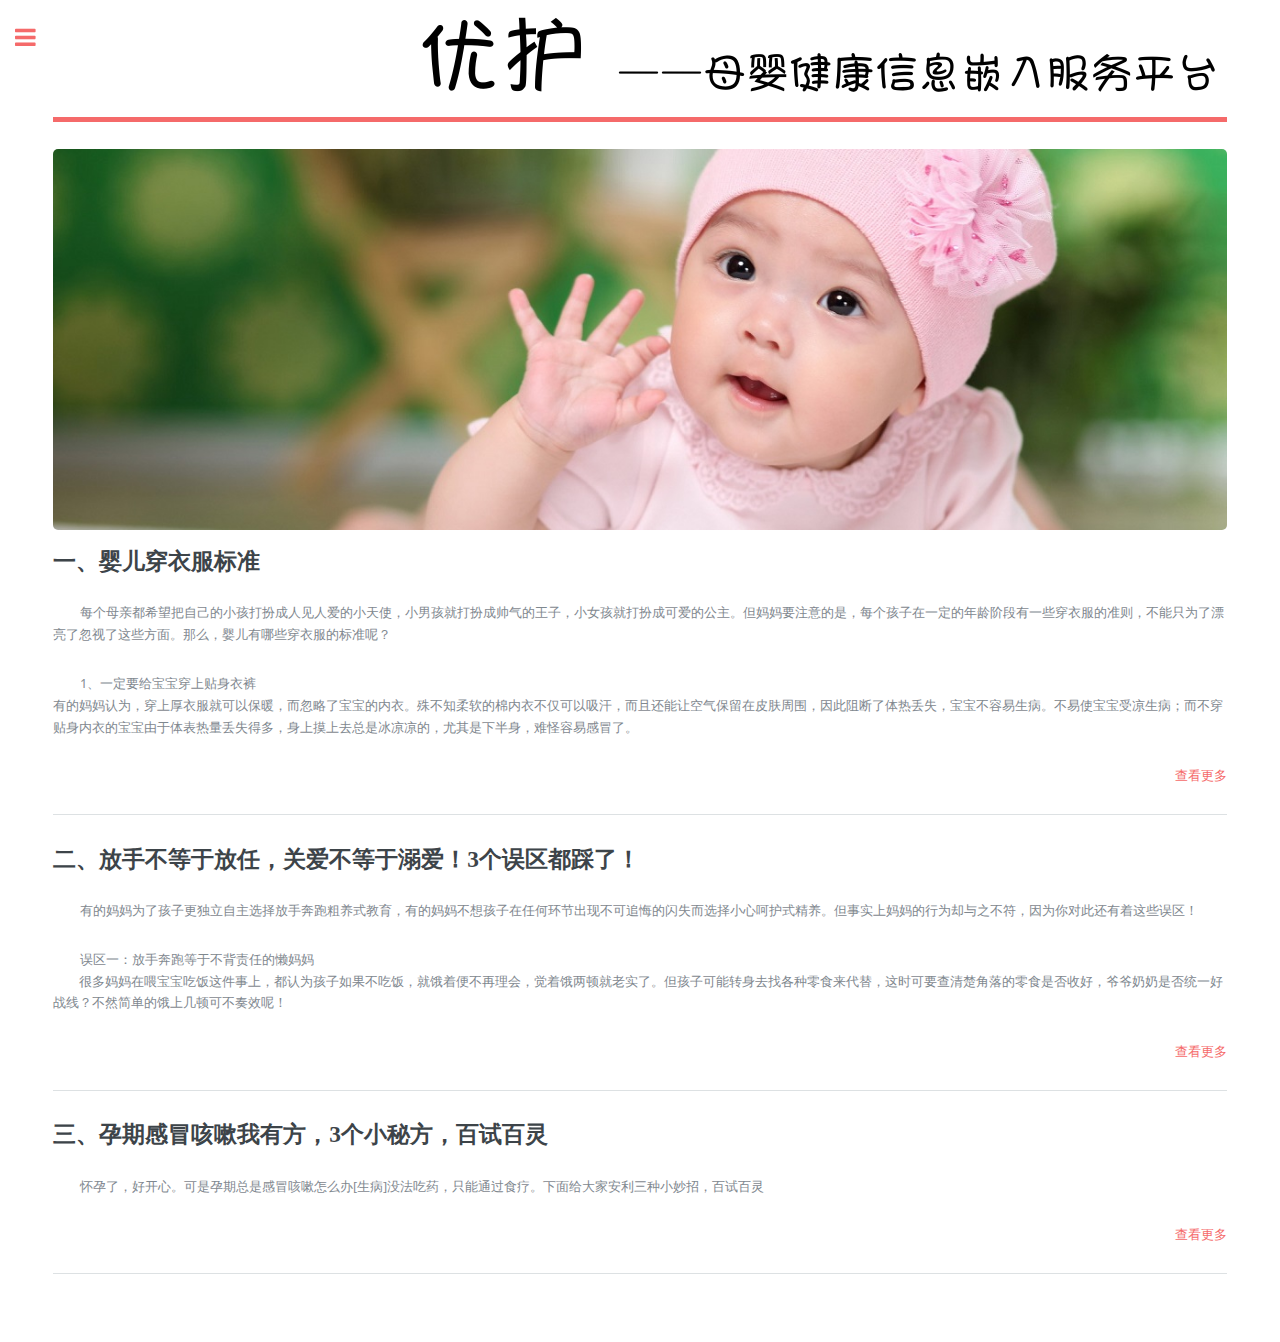
<file: hot.html>
<!DOCTYPE HTML>

<html>
	<head>
		<title>社区-今日热点</title>
		<meta charset="utf-8" />
		<meta name="viewport" content="width=device-width, initial-scale=1, user-scalable=no" />
		<!--[if lte IE 8]><script src="assets/js/ie/html5shiv.js"></script><![endif]-->
		<link rel="stylesheet" href="assets/css/main.css" />
		<!--[if lte IE 9]><link rel="stylesheet" href="assets/css/ie9.css" /><![endif]-->
		<!--[if lte IE 8]><link rel="stylesheet" href="assets/css/ie8.css" /><![endif]-->
	</head>
	<body>

		<!-- Wrapper -->
			<div id="wrapper">

				<!-- Main -->
					<div id="main">
						<div class="inner">

							<!-- Header -->
								<header id="header">
									<a href="index.html" class="logo">
										<img src="images/icon.png">
										<img src="images/icon-1.png">
									</a>
								</header>

							<!-- Content -->
								<section style='padding:2em 0 3em 0'>
							
									<header class="main">
											<span class="image main"><img src="images/pic11.jpg" alt="" /></span>
									</header>

									<h2>一、婴儿穿衣服标准</h2>

									<p>每个母亲都希望把自己的小孩打扮成人见人爱的小天使，小男孩就打扮成帅气的王子，小女孩就打扮成可爱的公主。但妈妈要注意的是，每个孩子在一定的年龄阶段有一些穿衣服的准则，不能只为了漂亮了忽视了这些方面。那么，婴儿有哪些穿衣服的标准呢？</p>
									<p>1、一定要给宝宝穿上贴身衣裤 <br>
										有的妈妈认为，穿上厚衣服就可以保暖，而忽略了宝宝的内衣。殊不知柔软的棉内衣不仅可以吸汗，而且还能让空气保留在皮肤周围，因此阻断了体热丢失，宝宝不容易生病。不易使宝宝受凉生病；而不穿贴身内衣的宝宝由于体表热量丢失得多，身上摸上去总是冰凉凉的，尤其是下半身，难怪容易感冒了。</p>
									<a class="more" href="art1.html">查看更多</a>

									<hr class="major" />

									<h2>二、放手不等于放任，关爱不等于溺爱！3个误区都踩了！</h2>
									<p>有的妈妈为了孩子更独立自主选择放手奔跑粗养式教育，有的妈妈不想孩子在任何环节出现不可追悔的闪失而选择小心呵护式精养。但事实上妈妈的行为却与之不符，因为你对此还有着这些误区！</p>
									<p>误区一：放手奔跑等于不背责任的懒妈妈<br>
										　　很多妈妈在喂宝宝吃饭这件事上，都认为孩子如果不吃饭，就饿着便不再理会，觉着饿两顿就老实了。但孩子可能转身去找各种零食来代替，这时可要查清楚角落的零食是否收好，爷爷奶奶是否统一好战线？不然简单的饿上几顿可不奏效呢！</p>
									<a class="more" href="art2.html">查看更多</a>
									<hr class="major" />

									<h2>三、孕期感冒咳嗽我有方，3个小秘方，百试百灵</h2>
									<p>怀孕了，好开心。可是孕期总是感冒咳嗽怎么办[生病]没法吃药，只能通过食疗。下面给大家安利三种小妙招，百试百灵</p>
									<a class="more" href="art3.html">查看更多</a>
									<hr class="major" />

								</section>

						</div>
					</div>

					<!-- Sidebar -->
					<div id="sidebar">
						<div class="inner">
			
							<!-- Search -->
							<section id="search" class="alt">
								<form method="post" action="#">
									<input type="text" name="query" id="query" placeholder="查找" />
								</form>
							</section>
			
							<!-- Menu -->
							<nav id="menu">
								<header class="major">
									<h2>菜单</h2>
								</header>
								<ul>
									<li><a href="index.html">首页</a></li>
									<li>
											<span class="opener">社区</span>
											<ul>
												<li><a href="generic.html">今日热点</a></li>
												<li><a href="#">营养辅食</a></li>
												<li><a href="#">宝宝常见病</a></li>
												<li><a href="#">早教幼教</a></li>
											</ul>
										</li>
										<li>
												<span class="opener">商城</span>
												<ul>
													<li><a href="elements.html">百变美妆</a></li>
													<li><a href="#">母婴海淘</a></li>
													<li><a href="#">穿衣搭配</a></li>
													<li><a href="#">母婴用品</a></li>
												</ul>
											</li>
									<li><a href="#">我的</a></li>
									<li><a href="about.html">关于</a></li>
								</ul>
							</nav>
			
						</div>
					</div>

			</div>

		<!-- Scripts -->
			<script src="assets/js/jquery.min.js"></script>
			<script src="assets/js/skel.min.js"></script>
			<script src="assets/js/util.js"></script>
			<!--[if lte IE 8]><script src="assets/js/ie/respond.min.js"></script><![endif]-->
			<script src="assets/js/main.js"></script>

	</body>
</html>
</file>
<file: assets/css/ie9.css>
/*
	Editorial by HTML5 UP
	html5up.net | @ajlkn
	Free for personal and commercial use under the CCA 3.0 license (html5up.net/license)
*/

/* Features */

	.features:after {
		clear: both;
		content: '';
		display: block;
	}

	.features article {
		float: left;
	}

		.features article:after {
			clear: both;
			content: '';
			display: block;
		}

		.features article .icon {
			float: left;
		}

/* Posts */

	.posts:after {
		clear: both;
		content: '';
		display: block;
	}

	.posts article {
		float: left;
	}

/* Main */

	#main {
		padding-left: 24em;
	}

/* Sidebar */

	#sidebar {
		position: absolute;
		top: 0;
		left: 0;
		min-height: 100%;
		width: 24em;
	}

/* Banner */

	#banner:after {
		clear: both;
		content: '';
		display: block;
	}

	#banner .content {
		float: left;
		padding-right: 4em;
	}

	#banner .image {
		float: left;
		margin-left: 0;
	}
</file>
<file: assets/css/main.css>
@import url(font-awesome.min.css);
@import url("https://fonts.googleapis.com/css?family=Open+Sans:400,600,400italic,600italic|Roboto+Slab:400,700");

/*
	Editorial by HTML5 UP
	html5up.net | @ajlkn
	Free for personal and commercial use under the CCA 3.0 license (html5up.net/license)
*/

/* Reset */
.breadcrumb > li{
	float:left;
	list-style: none;
}

.breadcrumb > li + li:before {
    color: #CCCCCC;
    content: "/ ";
    padding: 0 5px;
}

.art_img{
	text-align:center;
}

	html, body, div, span, applet, object, iframe, h1, h2, h3, h4, h5, h6, p, blockquote, pre, a, abbr, acronym, address, big, cite, code, del, dfn, em, img, ins, kbd, q, s, samp, small, strike, strong, sub, sup, tt, var, b, u, i, center, dl, dt, dd, ol, ul, li, fieldset, form, label, legend, table, caption, tbody, tfoot, thead, tr, th, td, article, aside, canvas, details, embed, figure, figcaption, footer, header, hgroup, menu, nav, output, ruby, section, summary, time, mark, audio, video {
		margin: 0;
		padding: 0;
		border: 0;
		font-size: 100%;
		font: inherit;
		vertical-align: baseline;
	}

	article, aside, details, figcaption, figure, footer, header, hgroup, menu, nav, section {
		display: block;
	}

	body {
		line-height: 1;
	}

	ol, ul {
		list-style: none;
	}

	blockquote, q {
		quotes: none;
	}

	blockquote:before, blockquote:after, q:before, q:after {
		content: '';
		content: none;
	}

	table {
		border-collapse: collapse;
		border-spacing: 0;
	}

	body {
		-webkit-text-size-adjust: none;
	}

	p{
		text-indent: 2em;
	}

	a.more{
		border-bottom: none;
		display: block;
		text-align: right;
	}

/* Box Model */

	*, *:before, *:after {
		-moz-box-sizing: border-box;
		-webkit-box-sizing: border-box;
		box-sizing: border-box;
	}

/* Grid */

	.row {
		border-bottom: solid 1px transparent;
		-moz-box-sizing: border-box;
		-webkit-box-sizing: border-box;
		box-sizing: border-box;
	}

	.row > * {
		float: left;
		-moz-box-sizing: border-box;
		-webkit-box-sizing: border-box;
		box-sizing: border-box;
	}

	.row:after, .row:before {
		content: '';
		display: block;
		clear: both;
		height: 0;
	}

	.row.uniform > * > :first-child {
		margin-top: 0;
	}

	.row.uniform > * > :last-child {
		margin-bottom: 0;
	}

	.row.\30 \25 > * {
		padding: 0 0 0 0em;
	}

	.row.\30 \25 {
		margin: 0 0 -1px 0em;
	}

	.row.uniform.\30 \25 > * {
		padding: 0em 0 0 0em;
	}

	.row.uniform.\30 \25 {
		margin: 0em 0 -1px 0em;
	}

	.row > * {
		padding: 0 0 0 1.5em;
	}

	.row {
		margin: 0 0 -1px -1.5em;
	}

	.row.uniform > * {
		padding: 1.5em 0 0 1.5em;
	}

	.row.uniform {
		margin: -1.5em 0 -1px -1.5em;
	}

	.row.\32 00\25 > * {
		padding: 0 0 0 3em;
	}

	.row.\32 00\25 {
		margin: 0 0 -1px -3em;
	}

	.row.uniform.\32 00\25 > * {
		padding: 3em 0 0 3em;
	}

	.row.uniform.\32 00\25 {
		margin: -3em 0 -1px -3em;
	}

	.row.\31 50\25 > * {
		padding: 0 0 0 2.25em;
	}

	.row.\31 50\25 {
		margin: 0 0 -1px -2.25em;
	}

	.row.uniform.\31 50\25 > * {
		padding: 2.25em 0 0 2.25em;
	}

	.row.uniform.\31 50\25 {
		margin: -2.25em 0 -1px -2.25em;
	}

	.row.\35 0\25 > * {
		padding: 0 0 0 0.75em;
	}

	.row.\35 0\25 {
		margin: 0 0 -1px -0.75em;
	}

	.row.uniform.\35 0\25 > * {
		padding: 0.75em 0 0 0.75em;
	}

	.row.uniform.\35 0\25 {
		margin: -0.75em 0 -1px -0.75em;
	}

	.row.\32 5\25 > * {
		padding: 0 0 0 0.375em;
	}

	.row.\32 5\25 {
		margin: 0 0 -1px -0.375em;
	}

	.row.uniform.\32 5\25 > * {
		padding: 0.375em 0 0 0.375em;
	}

	.row.uniform.\32 5\25 {
		margin: -0.375em 0 -1px -0.375em;
	}

	.\31 2u, .\31 2u\24 {
		width: 100%;
		clear: none;
		margin-left: 0;
	}

	.\31 1u, .\31 1u\24 {
		width: 91.6666666667%;
		clear: none;
		margin-left: 0;
	}

	.\31 0u, .\31 0u\24 {
		width: 83.3333333333%;
		clear: none;
		margin-left: 0;
	}

	.\39 u, .\39 u\24 {
		width: 75%;
		clear: none;
		margin-left: 0;
	}

	.\38 u, .\38 u\24 {
		width: 66.6666666667%;
		clear: none;
		margin-left: 0;
	}

	.\37 u, .\37 u\24 {
		width: 58.3333333333%;
		clear: none;
		margin-left: 0;
	}

	.\36 u, .\36 u\24 {
		width: 50%;
		clear: none;
		margin-left: 0;
	}

	.\35 u, .\35 u\24 {
		width: 41.6666666667%;
		clear: none;
		margin-left: 0;
	}

	.\34 u, .\34 u\24 {
		width: 33.3333333333%;
		clear: none;
		margin-left: 0;
	}

	.\33 u, .\33 u\24 {
		width: 25%;
		clear: none;
		margin-left: 0;
	}

	.\32 u, .\32 u\24 {
		width: 16.6666666667%;
		clear: none;
		margin-left: 0;
	}

	.\31 u, .\31 u\24 {
		width: 8.3333333333%;
		clear: none;
		margin-left: 0;
	}

	.\31 2u\24 + *,
	.\31 1u\24 + *,
	.\31 0u\24 + *,
	.\39 u\24 + *,
	.\38 u\24 + *,
	.\37 u\24 + *,
	.\36 u\24 + *,
	.\35 u\24 + *,
	.\34 u\24 + *,
	.\33 u\24 + *,
	.\32 u\24 + *,
	.\31 u\24 + * {
		clear: left;
	}

	.\-11u {
		margin-left: 91.66667%;
	}

	.\-10u {
		margin-left: 83.33333%;
	}

	.\-9u {
		margin-left: 75%;
	}

	.\-8u {
		margin-left: 66.66667%;
	}

	.\-7u {
		margin-left: 58.33333%;
	}

	.\-6u {
		margin-left: 50%;
	}

	.\-5u {
		margin-left: 41.66667%;
	}

	.\-4u {
		margin-left: 33.33333%;
	}

	.\-3u {
		margin-left: 25%;
	}

	.\-2u {
		margin-left: 16.66667%;
	}

	.\-1u {
		margin-left: 8.33333%;
	}

	@media screen and (max-width: 1680px) {

		.row > * {
			padding: 0 0 0 1.5em;
		}

		.row {
			margin: 0 0 -1px -1.5em;
		}

		.row.uniform > * {
			padding: 1.5em 0 0 1.5em;
		}

		.row.uniform {
			margin: -1.5em 0 -1px -1.5em;
		}

		.row.\32 00\25 > * {
			padding: 0 0 0 3em;
		}

		.row.\32 00\25 {
			margin: 0 0 -1px -3em;
		}

		.row.uniform.\32 00\25 > * {
			padding: 3em 0 0 3em;
		}

		.row.uniform.\32 00\25 {
			margin: -3em 0 -1px -3em;
		}

		.row.\31 50\25 > * {
			padding: 0 0 0 2.25em;
		}

		.row.\31 50\25 {
			margin: 0 0 -1px -2.25em;
		}

		.row.uniform.\31 50\25 > * {
			padding: 2.25em 0 0 2.25em;
		}

		.row.uniform.\31 50\25 {
			margin: -2.25em 0 -1px -2.25em;
		}

		.row.\35 0\25 > * {
			padding: 0 0 0 0.75em;
		}

		.row.\35 0\25 {
			margin: 0 0 -1px -0.75em;
		}

		.row.uniform.\35 0\25 > * {
			padding: 0.75em 0 0 0.75em;
		}

		.row.uniform.\35 0\25 {
			margin: -0.75em 0 -1px -0.75em;
		}

		.row.\32 5\25 > * {
			padding: 0 0 0 0.375em;
		}

		.row.\32 5\25 {
			margin: 0 0 -1px -0.375em;
		}

		.row.uniform.\32 5\25 > * {
			padding: 0.375em 0 0 0.375em;
		}

		.row.uniform.\32 5\25 {
			margin: -0.375em 0 -1px -0.375em;
		}

		.\31 2u\28xlarge\29, .\31 2u\24\28xlarge\29 {
			width: 100%;
			clear: none;
			margin-left: 0;
		}

		.\31 1u\28xlarge\29, .\31 1u\24\28xlarge\29 {
			width: 91.6666666667%;
			clear: none;
			margin-left: 0;
		}

		.\31 0u\28xlarge\29, .\31 0u\24\28xlarge\29 {
			width: 83.3333333333%;
			clear: none;
			margin-left: 0;
		}

		.\39 u\28xlarge\29, .\39 u\24\28xlarge\29 {
			width: 75%;
			clear: none;
			margin-left: 0;
		}

		.\38 u\28xlarge\29, .\38 u\24\28xlarge\29 {
			width: 66.6666666667%;
			clear: none;
			margin-left: 0;
		}

		.\37 u\28xlarge\29, .\37 u\24\28xlarge\29 {
			width: 58.3333333333%;
			clear: none;
			margin-left: 0;
		}

		.\36 u\28xlarge\29, .\36 u\24\28xlarge\29 {
			width: 50%;
			clear: none;
			margin-left: 0;
		}

		.\35 u\28xlarge\29, .\35 u\24\28xlarge\29 {
			width: 41.6666666667%;
			clear: none;
			margin-left: 0;
		}

		.\34 u\28xlarge\29, .\34 u\24\28xlarge\29 {
			width: 33.3333333333%;
			clear: none;
			margin-left: 0;
		}

		.\33 u\28xlarge\29, .\33 u\24\28xlarge\29 {
			width: 25%;
			clear: none;
			margin-left: 0;
		}

		.\32 u\28xlarge\29, .\32 u\24\28xlarge\29 {
			width: 16.6666666667%;
			clear: none;
			margin-left: 0;
		}

		.\31 u\28xlarge\29, .\31 u\24\28xlarge\29 {
			width: 8.3333333333%;
			clear: none;
			margin-left: 0;
		}

		.\31 2u\24\28xlarge\29 + *,
		.\31 1u\24\28xlarge\29 + *,
		.\31 0u\24\28xlarge\29 + *,
		.\39 u\24\28xlarge\29 + *,
		.\38 u\24\28xlarge\29 + *,
		.\37 u\24\28xlarge\29 + *,
		.\36 u\24\28xlarge\29 + *,
		.\35 u\24\28xlarge\29 + *,
		.\34 u\24\28xlarge\29 + *,
		.\33 u\24\28xlarge\29 + *,
		.\32 u\24\28xlarge\29 + *,
		.\31 u\24\28xlarge\29 + * {
			clear: left;
		}

		.\-11u\28xlarge\29 {
			margin-left: 91.66667%;
		}

		.\-10u\28xlarge\29 {
			margin-left: 83.33333%;
		}

		.\-9u\28xlarge\29 {
			margin-left: 75%;
		}

		.\-8u\28xlarge\29 {
			margin-left: 66.66667%;
		}

		.\-7u\28xlarge\29 {
			margin-left: 58.33333%;
		}

		.\-6u\28xlarge\29 {
			margin-left: 50%;
		}

		.\-5u\28xlarge\29 {
			margin-left: 41.66667%;
		}

		.\-4u\28xlarge\29 {
			margin-left: 33.33333%;
		}

		.\-3u\28xlarge\29 {
			margin-left: 25%;
		}

		.\-2u\28xlarge\29 {
			margin-left: 16.66667%;
		}

		.\-1u\28xlarge\29 {
			margin-left: 8.33333%;
		}

	}

	@media screen and (max-width: 1280px) {

		.row > * {
			padding: 0 0 0 1.5em;
		}

		.row {
			margin: 0 0 -1px -1.5em;
		}

		.row.uniform > * {
			padding: 1.5em 0 0 1.5em;
		}

		.row.uniform {
			margin: -1.5em 0 -1px -1.5em;
		}

		.row.\32 00\25 > * {
			padding: 0 0 0 3em;
		}

		.row.\32 00\25 {
			margin: 0 0 -1px -3em;
		}

		.row.uniform.\32 00\25 > * {
			padding: 3em 0 0 3em;
		}

		.row.uniform.\32 00\25 {
			margin: -3em 0 -1px -3em;
		}

		.row.\31 50\25 > * {
			padding: 0 0 0 2.25em;
		}

		.row.\31 50\25 {
			margin: 0 0 -1px -2.25em;
		}

		.row.uniform.\31 50\25 > * {
			padding: 2.25em 0 0 2.25em;
		}

		.row.uniform.\31 50\25 {
			margin: -2.25em 0 -1px -2.25em;
		}

		.row.\35 0\25 > * {
			padding: 0 0 0 0.75em;
		}

		.row.\35 0\25 {
			margin: 0 0 -1px -0.75em;
		}

		.row.uniform.\35 0\25 > * {
			padding: 0.75em 0 0 0.75em;
		}

		.row.uniform.\35 0\25 {
			margin: -0.75em 0 -1px -0.75em;
		}

		.row.\32 5\25 > * {
			padding: 0 0 0 0.375em;
		}

		.row.\32 5\25 {
			margin: 0 0 -1px -0.375em;
		}

		.row.uniform.\32 5\25 > * {
			padding: 0.375em 0 0 0.375em;
		}

		.row.uniform.\32 5\25 {
			margin: -0.375em 0 -1px -0.375em;
		}

		.\31 2u\28large\29, .\31 2u\24\28large\29 {
			width: 100%;
			clear: none;
			margin-left: 0;
		}

		.\31 1u\28large\29, .\31 1u\24\28large\29 {
			width: 91.6666666667%;
			clear: none;
			margin-left: 0;
		}

		.\31 0u\28large\29, .\31 0u\24\28large\29 {
			width: 83.3333333333%;
			clear: none;
			margin-left: 0;
		}

		.\39 u\28large\29, .\39 u\24\28large\29 {
			width: 75%;
			clear: none;
			margin-left: 0;
		}

		.\38 u\28large\29, .\38 u\24\28large\29 {
			width: 66.6666666667%;
			clear: none;
			margin-left: 0;
		}

		.\37 u\28large\29, .\37 u\24\28large\29 {
			width: 58.3333333333%;
			clear: none;
			margin-left: 0;
		}

		.\36 u\28large\29, .\36 u\24\28large\29 {
			width: 50%;
			clear: none;
			margin-left: 0;
		}

		.\35 u\28large\29, .\35 u\24\28large\29 {
			width: 41.6666666667%;
			clear: none;
			margin-left: 0;
		}

		.\34 u\28large\29, .\34 u\24\28large\29 {
			width: 33.3333333333%;
			clear: none;
			margin-left: 0;
		}

		.\33 u\28large\29, .\33 u\24\28large\29 {
			width: 25%;
			clear: none;
			margin-left: 0;
		}

		.\32 u\28large\29, .\32 u\24\28large\29 {
			width: 16.6666666667%;
			clear: none;
			margin-left: 0;
		}

		.\31 u\28large\29, .\31 u\24\28large\29 {
			width: 8.3333333333%;
			clear: none;
			margin-left: 0;
		}

		.\31 2u\24\28large\29 + *,
		.\31 1u\24\28large\29 + *,
		.\31 0u\24\28large\29 + *,
		.\39 u\24\28large\29 + *,
		.\38 u\24\28large\29 + *,
		.\37 u\24\28large\29 + *,
		.\36 u\24\28large\29 + *,
		.\35 u\24\28large\29 + *,
		.\34 u\24\28large\29 + *,
		.\33 u\24\28large\29 + *,
		.\32 u\24\28large\29 + *,
		.\31 u\24\28large\29 + * {
			clear: left;
		}

		.\-11u\28large\29 {
			margin-left: 91.66667%;
		}

		.\-10u\28large\29 {
			margin-left: 83.33333%;
		}

		.\-9u\28large\29 {
			margin-left: 75%;
		}

		.\-8u\28large\29 {
			margin-left: 66.66667%;
		}

		.\-7u\28large\29 {
			margin-left: 58.33333%;
		}

		.\-6u\28large\29 {
			margin-left: 50%;
		}

		.\-5u\28large\29 {
			margin-left: 41.66667%;
		}

		.\-4u\28large\29 {
			margin-left: 33.33333%;
		}

		.\-3u\28large\29 {
			margin-left: 25%;
		}

		.\-2u\28large\29 {
			margin-left: 16.66667%;
		}

		.\-1u\28large\29 {
			margin-left: 8.33333%;
		}

	}

	@media screen and (max-width: 980px) {

		.row > * {
			padding: 0 0 0 1.5em;
		}

		.row {
			margin: 0 0 -1px -1.5em;
		}

		.row.uniform > * {
			padding: 1.5em 0 0 1.5em;
		}

		.row.uniform {
			margin: -1.5em 0 -1px -1.5em;
		}

		.row.\32 00\25 > * {
			padding: 0 0 0 3em;
		}

		.row.\32 00\25 {
			margin: 0 0 -1px -3em;
		}

		.row.uniform.\32 00\25 > * {
			padding: 3em 0 0 3em;
		}

		.row.uniform.\32 00\25 {
			margin: -3em 0 -1px -3em;
		}

		.row.\31 50\25 > * {
			padding: 0 0 0 2.25em;
		}

		.row.\31 50\25 {
			margin: 0 0 -1px -2.25em;
		}

		.row.uniform.\31 50\25 > * {
			padding: 2.25em 0 0 2.25em;
		}

		.row.uniform.\31 50\25 {
			margin: -2.25em 0 -1px -2.25em;
		}

		.row.\35 0\25 > * {
			padding: 0 0 0 0.75em;
		}

		.row.\35 0\25 {
			margin: 0 0 -1px -0.75em;
		}

		.row.uniform.\35 0\25 > * {
			padding: 0.75em 0 0 0.75em;
		}

		.row.uniform.\35 0\25 {
			margin: -0.75em 0 -1px -0.75em;
		}

		.row.\32 5\25 > * {
			padding: 0 0 0 0.375em;
		}

		.row.\32 5\25 {
			margin: 0 0 -1px -0.375em;
		}

		.row.uniform.\32 5\25 > * {
			padding: 0.375em 0 0 0.375em;
		}

		.row.uniform.\32 5\25 {
			margin: -0.375em 0 -1px -0.375em;
		}

		.\31 2u\28medium\29, .\31 2u\24\28medium\29 {
			width: 100%;
			clear: none;
			margin-left: 0;
		}

		.\31 1u\28medium\29, .\31 1u\24\28medium\29 {
			width: 91.6666666667%;
			clear: none;
			margin-left: 0;
		}

		.\31 0u\28medium\29, .\31 0u\24\28medium\29 {
			width: 83.3333333333%;
			clear: none;
			margin-left: 0;
		}

		.\39 u\28medium\29, .\39 u\24\28medium\29 {
			width: 75%;
			clear: none;
			margin-left: 0;
		}

		.\38 u\28medium\29, .\38 u\24\28medium\29 {
			width: 66.6666666667%;
			clear: none;
			margin-left: 0;
		}

		.\37 u\28medium\29, .\37 u\24\28medium\29 {
			width: 58.3333333333%;
			clear: none;
			margin-left: 0;
		}

		.\36 u\28medium\29, .\36 u\24\28medium\29 {
			width: 50%;
			clear: none;
			margin-left: 0;
		}

		.\35 u\28medium\29, .\35 u\24\28medium\29 {
			width: 41.6666666667%;
			clear: none;
			margin-left: 0;
		}

		.\34 u\28medium\29, .\34 u\24\28medium\29 {
			width: 33.3333333333%;
			clear: none;
			margin-left: 0;
		}

		.\33 u\28medium\29, .\33 u\24\28medium\29 {
			width: 25%;
			clear: none;
			margin-left: 0;
		}

		.\32 u\28medium\29, .\32 u\24\28medium\29 {
			width: 16.6666666667%;
			clear: none;
			margin-left: 0;
		}

		.\31 u\28medium\29, .\31 u\24\28medium\29 {
			width: 8.3333333333%;
			clear: none;
			margin-left: 0;
		}

		.\31 2u\24\28medium\29 + *,
		.\31 1u\24\28medium\29 + *,
		.\31 0u\24\28medium\29 + *,
		.\39 u\24\28medium\29 + *,
		.\38 u\24\28medium\29 + *,
		.\37 u\24\28medium\29 + *,
		.\36 u\24\28medium\29 + *,
		.\35 u\24\28medium\29 + *,
		.\34 u\24\28medium\29 + *,
		.\33 u\24\28medium\29 + *,
		.\32 u\24\28medium\29 + *,
		.\31 u\24\28medium\29 + * {
			clear: left;
		}

		.\-11u\28medium\29 {
			margin-left: 91.66667%;
		}

		.\-10u\28medium\29 {
			margin-left: 83.33333%;
		}

		.\-9u\28medium\29 {
			margin-left: 75%;
		}

		.\-8u\28medium\29 {
			margin-left: 66.66667%;
		}

		.\-7u\28medium\29 {
			margin-left: 58.33333%;
		}

		.\-6u\28medium\29 {
			margin-left: 50%;
		}

		.\-5u\28medium\29 {
			margin-left: 41.66667%;
		}

		.\-4u\28medium\29 {
			margin-left: 33.33333%;
		}

		.\-3u\28medium\29 {
			margin-left: 25%;
		}

		.\-2u\28medium\29 {
			margin-left: 16.66667%;
		}

		.\-1u\28medium\29 {
			margin-left: 8.33333%;
		}

	}

	@media screen and (max-width: 736px) {

		.row > * {
			padding: 0 0 0 1.5em;
		}

		.row {
			margin: 0 0 -1px -1.5em;
		}

		.row.uniform > * {
			padding: 1.5em 0 0 1.5em;
		}

		.row.uniform {
			margin: -1.5em 0 -1px -1.5em;
		}

		.row.\32 00\25 > * {
			padding: 0 0 0 3em;
		}

		.row.\32 00\25 {
			margin: 0 0 -1px -3em;
		}

		.row.uniform.\32 00\25 > * {
			padding: 3em 0 0 3em;
		}

		.row.uniform.\32 00\25 {
			margin: -3em 0 -1px -3em;
		}

		.row.\31 50\25 > * {
			padding: 0 0 0 2.25em;
		}

		.row.\31 50\25 {
			margin: 0 0 -1px -2.25em;
		}

		.row.uniform.\31 50\25 > * {
			padding: 2.25em 0 0 2.25em;
		}

		.row.uniform.\31 50\25 {
			margin: -2.25em 0 -1px -2.25em;
		}

		.row.\35 0\25 > * {
			padding: 0 0 0 0.75em;
		}

		.row.\35 0\25 {
			margin: 0 0 -1px -0.75em;
		}

		.row.uniform.\35 0\25 > * {
			padding: 0.75em 0 0 0.75em;
		}

		.row.uniform.\35 0\25 {
			margin: -0.75em 0 -1px -0.75em;
		}

		.row.\32 5\25 > * {
			padding: 0 0 0 0.375em;
		}

		.row.\32 5\25 {
			margin: 0 0 -1px -0.375em;
		}

		.row.uniform.\32 5\25 > * {
			padding: 0.375em 0 0 0.375em;
		}

		.row.uniform.\32 5\25 {
			margin: -0.375em 0 -1px -0.375em;
		}

		.\31 2u\28small\29, .\31 2u\24\28small\29 {
			width: 100%;
			clear: none;
			margin-left: 0;
		}

		.\31 1u\28small\29, .\31 1u\24\28small\29 {
			width: 91.6666666667%;
			clear: none;
			margin-left: 0;
		}

		.\31 0u\28small\29, .\31 0u\24\28small\29 {
			width: 83.3333333333%;
			clear: none;
			margin-left: 0;
		}

		.\39 u\28small\29, .\39 u\24\28small\29 {
			width: 75%;
			clear: none;
			margin-left: 0;
		}

		.\38 u\28small\29, .\38 u\24\28small\29 {
			width: 66.6666666667%;
			clear: none;
			margin-left: 0;
		}

		.\37 u\28small\29, .\37 u\24\28small\29 {
			width: 58.3333333333%;
			clear: none;
			margin-left: 0;
		}

		.\36 u\28small\29, .\36 u\24\28small\29 {
			width: 50%;
			clear: none;
			margin-left: 0;
		}

		.\35 u\28small\29, .\35 u\24\28small\29 {
			width: 41.6666666667%;
			clear: none;
			margin-left: 0;
		}

		.\34 u\28small\29, .\34 u\24\28small\29 {
			width: 33.3333333333%;
			clear: none;
			margin-left: 0;
		}

		.\33 u\28small\29, .\33 u\24\28small\29 {
			width: 25%;
			clear: none;
			margin-left: 0;
		}

		.\32 u\28small\29, .\32 u\24\28small\29 {
			width: 16.6666666667%;
			clear: none;
			margin-left: 0;
		}

		.\31 u\28small\29, .\31 u\24\28small\29 {
			width: 8.3333333333%;
			clear: none;
			margin-left: 0;
		}

		.\31 2u\24\28small\29 + *,
		.\31 1u\24\28small\29 + *,
		.\31 0u\24\28small\29 + *,
		.\39 u\24\28small\29 + *,
		.\38 u\24\28small\29 + *,
		.\37 u\24\28small\29 + *,
		.\36 u\24\28small\29 + *,
		.\35 u\24\28small\29 + *,
		.\34 u\24\28small\29 + *,
		.\33 u\24\28small\29 + *,
		.\32 u\24\28small\29 + *,
		.\31 u\24\28small\29 + * {
			clear: left;
		}

		.\-11u\28small\29 {
			margin-left: 91.66667%;
		}

		.\-10u\28small\29 {
			margin-left: 83.33333%;
		}

		.\-9u\28small\29 {
			margin-left: 75%;
		}

		.\-8u\28small\29 {
			margin-left: 66.66667%;
		}

		.\-7u\28small\29 {
			margin-left: 58.33333%;
		}

		.\-6u\28small\29 {
			margin-left: 50%;
		}

		.\-5u\28small\29 {
			margin-left: 41.66667%;
		}

		.\-4u\28small\29 {
			margin-left: 33.33333%;
		}

		.\-3u\28small\29 {
			margin-left: 25%;
		}

		.\-2u\28small\29 {
			margin-left: 16.66667%;
		}

		.\-1u\28small\29 {
			margin-left: 8.33333%;
		}

	}

	@media screen and (max-width: 480px) {

		.row > * {
			padding: 0 0 0 1.5em;
		}

		.row {
			margin: 0 0 -1px -1.5em;
		}

		.row.uniform > * {
			padding: 1.5em 0 0 1.5em;
		}

		.row.uniform {
			margin: -1.5em 0 -1px -1.5em;
		}

		.row.\32 00\25 > * {
			padding: 0 0 0 3em;
		}

		.row.\32 00\25 {
			margin: 0 0 -1px -3em;
		}

		.row.uniform.\32 00\25 > * {
			padding: 3em 0 0 3em;
		}

		.row.uniform.\32 00\25 {
			margin: -3em 0 -1px -3em;
		}

		.row.\31 50\25 > * {
			padding: 0 0 0 2.25em;
		}

		.row.\31 50\25 {
			margin: 0 0 -1px -2.25em;
		}

		.row.uniform.\31 50\25 > * {
			padding: 2.25em 0 0 2.25em;
		}

		.row.uniform.\31 50\25 {
			margin: -2.25em 0 -1px -2.25em;
		}

		.row.\35 0\25 > * {
			padding: 0 0 0 0.75em;
		}

		.row.\35 0\25 {
			margin: 0 0 -1px -0.75em;
		}

		.row.uniform.\35 0\25 > * {
			padding: 0.75em 0 0 0.75em;
		}

		.row.uniform.\35 0\25 {
			margin: -0.75em 0 -1px -0.75em;
		}

		.row.\32 5\25 > * {
			padding: 0 0 0 0.375em;
		}

		.row.\32 5\25 {
			margin: 0 0 -1px -0.375em;
		}

		.row.uniform.\32 5\25 > * {
			padding: 0.375em 0 0 0.375em;
		}

		.row.uniform.\32 5\25 {
			margin: -0.375em 0 -1px -0.375em;
		}

		.\31 2u\28xsmall\29, .\31 2u\24\28xsmall\29 {
			width: 100%;
			clear: none;
			margin-left: 0;
		}

		.\31 1u\28xsmall\29, .\31 1u\24\28xsmall\29 {
			width: 91.6666666667%;
			clear: none;
			margin-left: 0;
		}

		.\31 0u\28xsmall\29, .\31 0u\24\28xsmall\29 {
			width: 83.3333333333%;
			clear: none;
			margin-left: 0;
		}

		.\39 u\28xsmall\29, .\39 u\24\28xsmall\29 {
			width: 75%;
			clear: none;
			margin-left: 0;
		}

		.\38 u\28xsmall\29, .\38 u\24\28xsmall\29 {
			width: 66.6666666667%;
			clear: none;
			margin-left: 0;
		}

		.\37 u\28xsmall\29, .\37 u\24\28xsmall\29 {
			width: 58.3333333333%;
			clear: none;
			margin-left: 0;
		}

		.\36 u\28xsmall\29, .\36 u\24\28xsmall\29 {
			width: 50%;
			clear: none;
			margin-left: 0;
		}

		.\35 u\28xsmall\29, .\35 u\24\28xsmall\29 {
			width: 41.6666666667%;
			clear: none;
			margin-left: 0;
		}

		.\34 u\28xsmall\29, .\34 u\24\28xsmall\29 {
			width: 33.3333333333%;
			clear: none;
			margin-left: 0;
		}

		.\33 u\28xsmall\29, .\33 u\24\28xsmall\29 {
			width: 25%;
			clear: none;
			margin-left: 0;
		}

		.\32 u\28xsmall\29, .\32 u\24\28xsmall\29 {
			width: 16.6666666667%;
			clear: none;
			margin-left: 0;
		}

		.\31 u\28xsmall\29, .\31 u\24\28xsmall\29 {
			width: 8.3333333333%;
			clear: none;
			margin-left: 0;
		}

		.\31 2u\24\28xsmall\29 + *,
		.\31 1u\24\28xsmall\29 + *,
		.\31 0u\24\28xsmall\29 + *,
		.\39 u\24\28xsmall\29 + *,
		.\38 u\24\28xsmall\29 + *,
		.\37 u\24\28xsmall\29 + *,
		.\36 u\24\28xsmall\29 + *,
		.\35 u\24\28xsmall\29 + *,
		.\34 u\24\28xsmall\29 + *,
		.\33 u\24\28xsmall\29 + *,
		.\32 u\24\28xsmall\29 + *,
		.\31 u\24\28xsmall\29 + * {
			clear: left;
		}

		.\-11u\28xsmall\29 {
			margin-left: 91.66667%;
		}

		.\-10u\28xsmall\29 {
			margin-left: 83.33333%;
		}

		.\-9u\28xsmall\29 {
			margin-left: 75%;
		}

		.\-8u\28xsmall\29 {
			margin-left: 66.66667%;
		}

		.\-7u\28xsmall\29 {
			margin-left: 58.33333%;
		}

		.\-6u\28xsmall\29 {
			margin-left: 50%;
		}

		.\-5u\28xsmall\29 {
			margin-left: 41.66667%;
		}

		.\-4u\28xsmall\29 {
			margin-left: 33.33333%;
		}

		.\-3u\28xsmall\29 {
			margin-left: 25%;
		}

		.\-2u\28xsmall\29 {
			margin-left: 16.66667%;
		}

		.\-1u\28xsmall\29 {
			margin-left: 8.33333%;
		}

	}

	@media screen and (max-width: 360px) {

		.row > * {
			padding: 0 0 0 1.5em;
		}

		.row {
			margin: 0 0 -1px -1.5em;
		}

		.row.uniform > * {
			padding: 1.5em 0 0 1.5em;
		}

		.row.uniform {
			margin: -1.5em 0 -1px -1.5em;
		}

		.row.\32 00\25 > * {
			padding: 0 0 0 3em;
		}

		.row.\32 00\25 {
			margin: 0 0 -1px -3em;
		}

		.row.uniform.\32 00\25 > * {
			padding: 3em 0 0 3em;
		}

		.row.uniform.\32 00\25 {
			margin: -3em 0 -1px -3em;
		}

		.row.\31 50\25 > * {
			padding: 0 0 0 2.25em;
		}

		.row.\31 50\25 {
			margin: 0 0 -1px -2.25em;
		}

		.row.uniform.\31 50\25 > * {
			padding: 2.25em 0 0 2.25em;
		}

		.row.uniform.\31 50\25 {
			margin: -2.25em 0 -1px -2.25em;
		}

		.row.\35 0\25 > * {
			padding: 0 0 0 0.75em;
		}

		.row.\35 0\25 {
			margin: 0 0 -1px -0.75em;
		}

		.row.uniform.\35 0\25 > * {
			padding: 0.75em 0 0 0.75em;
		}

		.row.uniform.\35 0\25 {
			margin: -0.75em 0 -1px -0.75em;
		}

		.row.\32 5\25 > * {
			padding: 0 0 0 0.375em;
		}

		.row.\32 5\25 {
			margin: 0 0 -1px -0.375em;
		}

		.row.uniform.\32 5\25 > * {
			padding: 0.375em 0 0 0.375em;
		}

		.row.uniform.\32 5\25 {
			margin: -0.375em 0 -1px -0.375em;
		}

		.\31 2u\28xxsmall\29, .\31 2u\24\28xxsmall\29 {
			width: 100%;
			clear: none;
			margin-left: 0;
		}

		.\31 1u\28xxsmall\29, .\31 1u\24\28xxsmall\29 {
			width: 91.6666666667%;
			clear: none;
			margin-left: 0;
		}

		.\31 0u\28xxsmall\29, .\31 0u\24\28xxsmall\29 {
			width: 83.3333333333%;
			clear: none;
			margin-left: 0;
		}

		.\39 u\28xxsmall\29, .\39 u\24\28xxsmall\29 {
			width: 75%;
			clear: none;
			margin-left: 0;
		}

		.\38 u\28xxsmall\29, .\38 u\24\28xxsmall\29 {
			width: 66.6666666667%;
			clear: none;
			margin-left: 0;
		}

		.\37 u\28xxsmall\29, .\37 u\24\28xxsmall\29 {
			width: 58.3333333333%;
			clear: none;
			margin-left: 0;
		}

		.\36 u\28xxsmall\29, .\36 u\24\28xxsmall\29 {
			width: 50%;
			clear: none;
			margin-left: 0;
		}

		.\35 u\28xxsmall\29, .\35 u\24\28xxsmall\29 {
			width: 41.6666666667%;
			clear: none;
			margin-left: 0;
		}

		.\34 u\28xxsmall\29, .\34 u\24\28xxsmall\29 {
			width: 33.3333333333%;
			clear: none;
			margin-left: 0;
		}

		.\33 u\28xxsmall\29, .\33 u\24\28xxsmall\29 {
			width: 25%;
			clear: none;
			margin-left: 0;
		}

		.\32 u\28xxsmall\29, .\32 u\24\28xxsmall\29 {
			width: 16.6666666667%;
			clear: none;
			margin-left: 0;
		}

		.\31 u\28xxsmall\29, .\31 u\24\28xxsmall\29 {
			width: 8.3333333333%;
			clear: none;
			margin-left: 0;
		}

		.\31 2u\24\28xxsmall\29 + *,
		.\31 1u\24\28xxsmall\29 + *,
		.\31 0u\24\28xxsmall\29 + *,
		.\39 u\24\28xxsmall\29 + *,
		.\38 u\24\28xxsmall\29 + *,
		.\37 u\24\28xxsmall\29 + *,
		.\36 u\24\28xxsmall\29 + *,
		.\35 u\24\28xxsmall\29 + *,
		.\34 u\24\28xxsmall\29 + *,
		.\33 u\24\28xxsmall\29 + *,
		.\32 u\24\28xxsmall\29 + *,
		.\31 u\24\28xxsmall\29 + * {
			clear: left;
		}

		.\-11u\28xxsmall\29 {
			margin-left: 91.66667%;
		}

		.\-10u\28xxsmall\29 {
			margin-left: 83.33333%;
		}

		.\-9u\28xxsmall\29 {
			margin-left: 75%;
		}

		.\-8u\28xxsmall\29 {
			margin-left: 66.66667%;
		}

		.\-7u\28xxsmall\29 {
			margin-left: 58.33333%;
		}

		.\-6u\28xxsmall\29 {
			margin-left: 50%;
		}

		.\-5u\28xxsmall\29 {
			margin-left: 41.66667%;
		}

		.\-4u\28xxsmall\29 {
			margin-left: 33.33333%;
		}

		.\-3u\28xxsmall\29 {
			margin-left: 25%;
		}

		.\-2u\28xxsmall\29 {
			margin-left: 16.66667%;
		}

		.\-1u\28xxsmall\29 {
			margin-left: 8.33333%;
		}

	}

	@media screen and (min-width: 1681px) {

		.row > * {
			padding: 0 0 0 1.5em;
		}

		.row {
			margin: 0 0 -1px -1.5em;
		}

		.row.uniform > * {
			padding: 1.5em 0 0 1.5em;
		}

		.row.uniform {
			margin: -1.5em 0 -1px -1.5em;
		}

		.row.\32 00\25 > * {
			padding: 0 0 0 3em;
		}

		.row.\32 00\25 {
			margin: 0 0 -1px -3em;
		}

		.row.uniform.\32 00\25 > * {
			padding: 3em 0 0 3em;
		}

		.row.uniform.\32 00\25 {
			margin: -3em 0 -1px -3em;
		}

		.row.\31 50\25 > * {
			padding: 0 0 0 2.25em;
		}

		.row.\31 50\25 {
			margin: 0 0 -1px -2.25em;
		}

		.row.uniform.\31 50\25 > * {
			padding: 2.25em 0 0 2.25em;
		}

		.row.uniform.\31 50\25 {
			margin: -2.25em 0 -1px -2.25em;
		}

		.row.\35 0\25 > * {
			padding: 0 0 0 0.75em;
		}

		.row.\35 0\25 {
			margin: 0 0 -1px -0.75em;
		}

		.row.uniform.\35 0\25 > * {
			padding: 0.75em 0 0 0.75em;
		}

		.row.uniform.\35 0\25 {
			margin: -0.75em 0 -1px -0.75em;
		}

		.row.\32 5\25 > * {
			padding: 0 0 0 0.375em;
		}

		.row.\32 5\25 {
			margin: 0 0 -1px -0.375em;
		}

		.row.uniform.\32 5\25 > * {
			padding: 0.375em 0 0 0.375em;
		}

		.row.uniform.\32 5\25 {
			margin: -0.375em 0 -1px -0.375em;
		}

		.\31 2u\28xlarge-to-max\29, .\31 2u\24\28xlarge-to-max\29 {
			width: 100%;
			clear: none;
			margin-left: 0;
		}

		.\31 1u\28xlarge-to-max\29, .\31 1u\24\28xlarge-to-max\29 {
			width: 91.6666666667%;
			clear: none;
			margin-left: 0;
		}

		.\31 0u\28xlarge-to-max\29, .\31 0u\24\28xlarge-to-max\29 {
			width: 83.3333333333%;
			clear: none;
			margin-left: 0;
		}

		.\39 u\28xlarge-to-max\29, .\39 u\24\28xlarge-to-max\29 {
			width: 75%;
			clear: none;
			margin-left: 0;
		}

		.\38 u\28xlarge-to-max\29, .\38 u\24\28xlarge-to-max\29 {
			width: 66.6666666667%;
			clear: none;
			margin-left: 0;
		}

		.\37 u\28xlarge-to-max\29, .\37 u\24\28xlarge-to-max\29 {
			width: 58.3333333333%;
			clear: none;
			margin-left: 0;
		}

		.\36 u\28xlarge-to-max\29, .\36 u\24\28xlarge-to-max\29 {
			width: 50%;
			clear: none;
			margin-left: 0;
		}

		.\35 u\28xlarge-to-max\29, .\35 u\24\28xlarge-to-max\29 {
			width: 41.6666666667%;
			clear: none;
			margin-left: 0;
		}

		.\34 u\28xlarge-to-max\29, .\34 u\24\28xlarge-to-max\29 {
			width: 33.3333333333%;
			clear: none;
			margin-left: 0;
		}

		.\33 u\28xlarge-to-max\29, .\33 u\24\28xlarge-to-max\29 {
			width: 25%;
			clear: none;
			margin-left: 0;
		}

		.\32 u\28xlarge-to-max\29, .\32 u\24\28xlarge-to-max\29 {
			width: 16.6666666667%;
			clear: none;
			margin-left: 0;
		}

		.\31 u\28xlarge-to-max\29, .\31 u\24\28xlarge-to-max\29 {
			width: 8.3333333333%;
			clear: none;
			margin-left: 0;
		}

		.\31 2u\24\28xlarge-to-max\29 + *,
		.\31 1u\24\28xlarge-to-max\29 + *,
		.\31 0u\24\28xlarge-to-max\29 + *,
		.\39 u\24\28xlarge-to-max\29 + *,
		.\38 u\24\28xlarge-to-max\29 + *,
		.\37 u\24\28xlarge-to-max\29 + *,
		.\36 u\24\28xlarge-to-max\29 + *,
		.\35 u\24\28xlarge-to-max\29 + *,
		.\34 u\24\28xlarge-to-max\29 + *,
		.\33 u\24\28xlarge-to-max\29 + *,
		.\32 u\24\28xlarge-to-max\29 + *,
		.\31 u\24\28xlarge-to-max\29 + * {
			clear: left;
		}

		.\-11u\28xlarge-to-max\29 {
			margin-left: 91.66667%;
		}

		.\-10u\28xlarge-to-max\29 {
			margin-left: 83.33333%;
		}

		.\-9u\28xlarge-to-max\29 {
			margin-left: 75%;
		}

		.\-8u\28xlarge-to-max\29 {
			margin-left: 66.66667%;
		}

		.\-7u\28xlarge-to-max\29 {
			margin-left: 58.33333%;
		}

		.\-6u\28xlarge-to-max\29 {
			margin-left: 50%;
		}

		.\-5u\28xlarge-to-max\29 {
			margin-left: 41.66667%;
		}

		.\-4u\28xlarge-to-max\29 {
			margin-left: 33.33333%;
		}

		.\-3u\28xlarge-to-max\29 {
			margin-left: 25%;
		}

		.\-2u\28xlarge-to-max\29 {
			margin-left: 16.66667%;
		}

		.\-1u\28xlarge-to-max\29 {
			margin-left: 8.33333%;
		}

	}

	@media screen and (min-width: 481px) and (max-width: 1680px) {

		.row > * {
			padding: 0 0 0 1.5em;
		}

		.row {
			margin: 0 0 -1px -1.5em;
		}

		.row.uniform > * {
			padding: 1.5em 0 0 1.5em;
		}

		.row.uniform {
			margin: -1.5em 0 -1px -1.5em;
		}

		.row.\32 00\25 > * {
			padding: 0 0 0 3em;
		}

		.row.\32 00\25 {
			margin: 0 0 -1px -3em;
		}

		.row.uniform.\32 00\25 > * {
			padding: 3em 0 0 3em;
		}

		.row.uniform.\32 00\25 {
			margin: -3em 0 -1px -3em;
		}

		.row.\31 50\25 > * {
			padding: 0 0 0 2.25em;
		}

		.row.\31 50\25 {
			margin: 0 0 -1px -2.25em;
		}

		.row.uniform.\31 50\25 > * {
			padding: 2.25em 0 0 2.25em;
		}

		.row.uniform.\31 50\25 {
			margin: -2.25em 0 -1px -2.25em;
		}

		.row.\35 0\25 > * {
			padding: 0 0 0 0.75em;
		}

		.row.\35 0\25 {
			margin: 0 0 -1px -0.75em;
		}

		.row.uniform.\35 0\25 > * {
			padding: 0.75em 0 0 0.75em;
		}

		.row.uniform.\35 0\25 {
			margin: -0.75em 0 -1px -0.75em;
		}

		.row.\32 5\25 > * {
			padding: 0 0 0 0.375em;
		}

		.row.\32 5\25 {
			margin: 0 0 -1px -0.375em;
		}

		.row.uniform.\32 5\25 > * {
			padding: 0.375em 0 0 0.375em;
		}

		.row.uniform.\32 5\25 {
			margin: -0.375em 0 -1px -0.375em;
		}

		.\31 2u\28small-to-xlarge\29, .\31 2u\24\28small-to-xlarge\29 {
			width: 100%;
			clear: none;
			margin-left: 0;
		}

		.\31 1u\28small-to-xlarge\29, .\31 1u\24\28small-to-xlarge\29 {
			width: 91.6666666667%;
			clear: none;
			margin-left: 0;
		}

		.\31 0u\28small-to-xlarge\29, .\31 0u\24\28small-to-xlarge\29 {
			width: 83.3333333333%;
			clear: none;
			margin-left: 0;
		}

		.\39 u\28small-to-xlarge\29, .\39 u\24\28small-to-xlarge\29 {
			width: 75%;
			clear: none;
			margin-left: 0;
		}

		.\38 u\28small-to-xlarge\29, .\38 u\24\28small-to-xlarge\29 {
			width: 66.6666666667%;
			clear: none;
			margin-left: 0;
		}

		.\37 u\28small-to-xlarge\29, .\37 u\24\28small-to-xlarge\29 {
			width: 58.3333333333%;
			clear: none;
			margin-left: 0;
		}

		.\36 u\28small-to-xlarge\29, .\36 u\24\28small-to-xlarge\29 {
			width: 50%;
			clear: none;
			margin-left: 0;
		}

		.\35 u\28small-to-xlarge\29, .\35 u\24\28small-to-xlarge\29 {
			width: 41.6666666667%;
			clear: none;
			margin-left: 0;
		}

		.\34 u\28small-to-xlarge\29, .\34 u\24\28small-to-xlarge\29 {
			width: 33.3333333333%;
			clear: none;
			margin-left: 0;
		}

		.\33 u\28small-to-xlarge\29, .\33 u\24\28small-to-xlarge\29 {
			width: 25%;
			clear: none;
			margin-left: 0;
		}

		.\32 u\28small-to-xlarge\29, .\32 u\24\28small-to-xlarge\29 {
			width: 16.6666666667%;
			clear: none;
			margin-left: 0;
		}

		.\31 u\28small-to-xlarge\29, .\31 u\24\28small-to-xlarge\29 {
			width: 8.3333333333%;
			clear: none;
			margin-left: 0;
		}

		.\31 2u\24\28small-to-xlarge\29 + *,
		.\31 1u\24\28small-to-xlarge\29 + *,
		.\31 0u\24\28small-to-xlarge\29 + *,
		.\39 u\24\28small-to-xlarge\29 + *,
		.\38 u\24\28small-to-xlarge\29 + *,
		.\37 u\24\28small-to-xlarge\29 + *,
		.\36 u\24\28small-to-xlarge\29 + *,
		.\35 u\24\28small-to-xlarge\29 + *,
		.\34 u\24\28small-to-xlarge\29 + *,
		.\33 u\24\28small-to-xlarge\29 + *,
		.\32 u\24\28small-to-xlarge\29 + *,
		.\31 u\24\28small-to-xlarge\29 + * {
			clear: left;
		}

		.\-11u\28small-to-xlarge\29 {
			margin-left: 91.66667%;
		}

		.\-10u\28small-to-xlarge\29 {
			margin-left: 83.33333%;
		}

		.\-9u\28small-to-xlarge\29 {
			margin-left: 75%;
		}

		.\-8u\28small-to-xlarge\29 {
			margin-left: 66.66667%;
		}

		.\-7u\28small-to-xlarge\29 {
			margin-left: 58.33333%;
		}

		.\-6u\28small-to-xlarge\29 {
			margin-left: 50%;
		}

		.\-5u\28small-to-xlarge\29 {
			margin-left: 41.66667%;
		}

		.\-4u\28small-to-xlarge\29 {
			margin-left: 33.33333%;
		}

		.\-3u\28small-to-xlarge\29 {
			margin-left: 25%;
		}

		.\-2u\28small-to-xlarge\29 {
			margin-left: 16.66667%;
		}

		.\-1u\28small-to-xlarge\29 {
			margin-left: 8.33333%;
		}

	}

/* Basic */

	@-ms-viewport {
		width: device-width;
	}

	body {
		-ms-overflow-style: scrollbar;
	}

	@media screen and (max-width: 480px) {

		html, body {
			min-width: 320px;
		}

	}

	body {
		background: #ffffff;
	}

		body.is-loading *, body.is-loading *:before, body.is-loading *:after, body.is-resizing *, body.is-resizing *:before, body.is-resizing *:after {
			-moz-animation: none !important;
			-webkit-animation: none !important;
			-ms-animation: none !important;
			animation: none !important;
			-moz-transition: none !important;
			-webkit-transition: none !important;
			-ms-transition: none !important;
			transition: none !important;
		}

/* Type */

	body, input, select, textarea {
		color: #7f888f;
		font-family: "Open Sans", sans-serif;
		font-size: 13pt;
		font-weight: 400;
		line-height: 1.65;
	}

		@media screen and (max-width: 1680px) {

			body, input, select, textarea {
				font-size: 11pt;
			}

		}

		@media screen and (max-width: 1280px) {

			body, input, select, textarea {
				font-size: 10pt;
			}

		}

		@media screen and (max-width: 360px) {

			body, input, select, textarea {
				font-size: 9pt;
			}

		}

	a {
		-moz-transition: color 0.2s ease-in-out, border-bottom-color 0.2s ease-in-out;
		-webkit-transition: color 0.2s ease-in-out, border-bottom-color 0.2s ease-in-out;
		-ms-transition: color 0.2s ease-in-out, border-bottom-color 0.2s ease-in-out;
		transition: color 0.2s ease-in-out, border-bottom-color 0.2s ease-in-out;
		border-bottom: dotted 1px;
		color: #f56a6a;
		text-decoration: none;
	}

		a:hover {
			border-bottom-color: #f56a6a;
			color: #f56a6a !important;
		}

			a:hover strong {
				color: inherit;
			}

	strong, b {
		color: #3d4449;
		font-weight: 600;
	}

	em, i {
		font-style: italic;
	}

	p {
		margin: 0 0 2em 0;
	}

	h1, h2, h3, h4, h5, h6 {
		color: #3d4449;
		font-family: "Microsoft Yahei", serif;
		font-weight: 700;
		line-height: 1.5;
		margin: 0 0 1em 0;
	}

		h1 a, h2 a, h3 a, h4 a, h5 a, h6 a {
			color: inherit;
			text-decoration: none;
		}

	h1 {
		font-size: 4em;
		margin: 0 0 0.5em 0;
		line-height: 1.3;
	}

	h2 {
		font-size: 1.75em;
	}

	h3 {
		font-size: 1.25em;
	}

	h4 {
		font-size: 1.1em;
	}

	h5 {
		font-size: 0.9em;
	}

	h6 {
		font-size: 0.7em;
	}

	@media screen and (max-width: 1680px) {

		h1 {
			font-size: 3.5em;
		}

	}

	@media screen and (max-width: 980px) {

		h1 {
			font-size: 3.25em;
		}

	}

	@media screen and (max-width: 736px) {

		h1 {
			font-size: 2em;
			line-height: 1.4;
		}

		h2 {
			font-size: 1.5em;
		}

	}

	sub {
		font-size: 0.8em;
		position: relative;
		top: 0.5em;
	}

	sup {
		font-size: 0.8em;
		position: relative;
		top: -0.5em;
	}

	blockquote {
		border-left: solid 3px rgba(210, 215, 217, 0.75);
		font-style: italic;
		margin: 0 0 2em 0;
		padding: 0.5em 0 0.5em 2em;
	}

	code {
		background: rgba(230, 235, 237, 0.25);
		border-radius: 0.375em;
		border: solid 1px rgba(210, 215, 217, 0.75);
		font-family: "Courier New", monospace;
		font-size: 0.9em;
		margin: 0 0.25em;
		padding: 0.25em 0.65em;
	}

	pre {
		-webkit-overflow-scrolling: touch;
		font-family: "Courier New", monospace;
		font-size: 0.9em;
		margin: 0 0 2em 0;
	}

		pre code {
			display: block;
			line-height: 1.75;
			padding: 1em 1.5em;
			overflow-x: auto;
		}

	hr {
		border: 0;
		border-bottom: solid 1px rgba(210, 215, 217, 0.75);
		margin: 2em 0;
	}

		hr.major {
			margin: 2em 0;
		}

	.align-left {
		text-align: left;
	}

	.align-center {
		text-align: center;
	}

	.align-right {
		text-align: right;
	}

/* Section/Article */

	section.special, article.special {
		text-align: center;
	}

	header p {
		font-family: "Microsoft Yahei", serif;
		font-size: 1em;
		font-weight: 400;
		letter-spacing: 0.075em;
		margin-top: -0.5em;
		text-transform: uppercase;
	}

	header.major > :last-child {
		border-bottom: solid 3px #f56a6a;
		display: inline-block;
		margin: 0 0 2em 0;
		padding: 0 0.2em 0.5em 0.2em;
	}

	header.main > :last-child {
		margin: 0 0 1em 0;
	}

/* Form */

	form {
		margin: 0 0 2em 0;
	}

	label {
		color: #3d4449;
		display: block;
		font-size: 0.9em;
		font-weight: 600;
		margin: 0 0 1em 0;
	}

	input[type="text"],
	input[type="password"],
	input[type="email"],
	input[type="tel"],
	input[type="search"],
	input[type="url"],
	select,
	textarea {
		-moz-appearance: none;
		-webkit-appearance: none;
		-ms-appearance: none;
		appearance: none;
		background: #ffffff;
		border-radius: 0.375em;
		border: none;
		border: solid 1px rgba(210, 215, 217, 0.75);
		color: inherit;
		display: block;
		outline: 0;
		padding: 0 1em;
		text-decoration: none;
		width: 100%;
	}

		input[type="text"]:invalid,
		input[type="password"]:invalid,
		input[type="email"]:invalid,
		input[type="tel"]:invalid,
		input[type="search"]:invalid,
		input[type="url"]:invalid,
		select:invalid,
		textarea:invalid {
			box-shadow: none;
		}

		input[type="text"]:focus,
		input[type="password"]:focus,
		input[type="email"]:focus,
		input[type="tel"]:focus,
		input[type="search"]:focus,
		input[type="url"]:focus,
		select:focus,
		textarea:focus {
			border-color: #f56a6a;
			box-shadow: 0 0 0 1px #f56a6a;
		}

	.select-wrapper {
		text-decoration: none;
		display: block;
		position: relative;
	}

		.select-wrapper:before {
			-moz-osx-font-smoothing: grayscale;
			-webkit-font-smoothing: antialiased;
			font-family: FontAwesome;
			font-style: normal;
			font-weight: normal;
			text-transform: none !important;
		}

		.select-wrapper:before {
			color: rgba(210, 215, 217, 0.75);
			content: '\f078';
			display: block;
			height: 2.75em;
			line-height: 2.75em;
			pointer-events: none;
			position: absolute;
			right: 0;
			text-align: center;
			top: 0;
			width: 2.75em;
		}

		.select-wrapper select::-ms-expand {
			display: none;
		}

	input[type="text"],
	input[type="password"],
	input[type="email"],
	input[type="tel"],
	input[type="search"],
	input[type="url"],
	select {
		height: 2.75em;
	}

	textarea {
		padding: 0.75em 1em;
	}

	input[type="checkbox"],
	input[type="radio"] {
		-moz-appearance: none;
		-webkit-appearance: none;
		-ms-appearance: none;
		appearance: none;
		display: block;
		float: left;
		margin-right: -2em;
		opacity: 0;
		width: 1em;
		z-index: -1;
	}

		input[type="checkbox"] + label,
		input[type="radio"] + label {
			text-decoration: none;
			color: #7f888f;
			cursor: pointer;
			display: inline-block;
			font-size: 1em;
			font-weight: 400;
			padding-left: 2.4em;
			padding-right: 0.75em;
			position: relative;
		}

			input[type="checkbox"] + label:before,
			input[type="radio"] + label:before {
				-moz-osx-font-smoothing: grayscale;
				-webkit-font-smoothing: antialiased;
				font-family: FontAwesome;
				font-style: normal;
				font-weight: normal;
				text-transform: none !important;
			}

			input[type="checkbox"] + label:before,
			input[type="radio"] + label:before {
				background: #ffffff;
				border-radius: 0.375em;
				border: solid 1px rgba(210, 215, 217, 0.75);
				content: '';
				display: inline-block;
				height: 1.65em;
				left: 0;
				line-height: 1.58125em;
				position: absolute;
				text-align: center;
				top: 0;
				width: 1.65em;
			}

		input[type="checkbox"]:checked + label:before,
		input[type="radio"]:checked + label:before {
			background: #3d4449;
			border-color: #3d4449;
			color: #ffffff;
			content: '\f00c';
		}

		input[type="checkbox"]:focus + label:before,
		input[type="radio"]:focus + label:before {
			border-color: #f56a6a;
			box-shadow: 0 0 0 1px #f56a6a;
		}

	input[type="checkbox"] + label:before {
		border-radius: 0.375em;
	}

	input[type="radio"] + label:before {
		border-radius: 100%;
	}

	::-webkit-input-placeholder {
		color: #9fa3a6 !important;
		opacity: 1.0;
	}

	:-moz-placeholder {
		color: #9fa3a6 !important;
		opacity: 1.0;
	}

	::-moz-placeholder {
		color: #9fa3a6 !important;
		opacity: 1.0;
	}

	:-ms-input-placeholder {
		color: #9fa3a6 !important;
		opacity: 1.0;
	}

	.formerize-placeholder {
		color: #9fa3a6 !important;
		opacity: 1.0;
	}

/* Box */

	.box {
		border-radius: 0.375em;
		border: solid 1px rgba(210, 215, 217, 0.75);
		margin-bottom: 2em;
		padding: 1.5em;
	}

		.box > :last-child,
		.box > :last-child > :last-child,
		.box > :last-child > :last-child > :last-child {
			margin-bottom: 0;
		}

		.box.alt {
			border: 0;
			border-radius: 0;
			padding: 0;
		}

/* Icon */

	.icon {
		text-decoration: none;
		border-bottom: none;
		position: relative;
	}

		.icon:before {
			-moz-osx-font-smoothing: grayscale;
			-webkit-font-smoothing: antialiased;
			font-family: FontAwesome;
			font-style: normal;
			font-weight: normal;
			text-transform: none !important;
		}

		.icon > .label {
			display: none;
		}

/* Image */

	.image {
		border-radius: 0.375em;
		border: 0;
		display: inline-block;
		position: relative;
	}

		.image img {
			border-radius: 0.375em;
			display: block;
		}

		.image.left, .image.right {
			max-width: 40%;
		}

			.image.left img, .image.right img {
				width: 100%;
			}

		.image.left {
			float: left;
			padding: 0 1.5em 1em 0;
			top: 0.25em;
		}

		.image.right {
			float: right;
			padding: 0 0 1em 1.5em;
			top: 0.25em;
		}

		.image.fit {
			display: block;
			margin: 0 0 2em 0;
			width: 100%;
		}

			.image.fit img {
				width: 100%;
			}

		.image.main {
			display: block;
			margin: 0 0 3em 0;
			width: 100%;
		}

			.image.main img {
				width: 100%;
			}

	a.image {
		overflow: hidden;
	}

		a.image img {
			-moz-transition: -moz-transform 0.2s ease;
			-webkit-transition: -webkit-transform 0.2s ease;
			-ms-transition: -ms-transform 0.2s ease;
			transition: transform 0.2s ease;
		}

		a.image:hover img {
			-moz-transform: scale(1.075);
			-webkit-transform: scale(1.075);
			-ms-transform: scale(1.075);
			transform: scale(1.075);
		}

/* List */

	ol {
		list-style: decimal;
		margin: 0 0 2em 0;
		padding-left: 1.25em;
	}

		ol li {
			padding-left: 0.25em;
		}

	ul {
		list-style: disc;
		margin: 0 0 2em 0;
		padding-left: 1em;
	}

		ul li {
			padding-left: 0.5em;
		}

		ul.alt {
			list-style: none;
			padding-left: 0;
		}

			ul.alt li {
				border-top: solid 1px rgba(210, 215, 217, 0.75);
				padding: 0.5em 0;
			}

				ul.alt li:first-child {
					border-top: 0;
					padding-top: 0;
				}

		ul.icons {
			cursor: default;
			list-style: none;
			padding-left: 0;
		}

			ul.icons li {
				display: inline-block;
				padding: 0 1em 0 0;
			}

				ul.icons li:last-child {
					padding-right: 0;
				}

				ul.icons li .icon {
					color: inherit;
				}

					ul.icons li .icon:before {
						font-size: 1.25em;
					}

		ul.contact {
			list-style: none;
			padding: 0;
		}

			ul.contact li {
				text-decoration: none;
				border-top: solid 1px rgba(210, 215, 217, 0.75);
				margin: 1.5em 0 0 0;
				padding: 1.5em 0 0 3em;
				position: relative;
			}

				ul.contact li:before {
					-moz-osx-font-smoothing: grayscale;
					-webkit-font-smoothing: antialiased;
					font-family: FontAwesome;
					font-style: normal;
					font-weight: normal;
					text-transform: none !important;
				}

				ul.contact li:before {
					color: #f56a6a;
					display: inline-block;
					font-size: 1.5em;
					height: 1.125em;
					left: 0;
					line-height: 1.125em;
					position: absolute;
					text-align: center;
					top: 1em;
					width: 1.5em;
				}

				ul.contact li:first-child {
					border-top: 0;
					margin-top: 0;
					padding-top: 0;
				}

					ul.contact li:first-child:before {
						top: 0;
					}

				ul.contact li a {
					color: inherit;
				}

		ul.actions {
			cursor: default;
			list-style: none;
			padding-left: 0;
		}

			ul.actions li {
				display: inline-block;
				padding: 0 1em 0 0;
				vertical-align: middle;
			}

				ul.actions li:last-child {
					padding-right: 0;
				}

			ul.actions.small li {
				padding: 0 0.5em 0 0;
			}

			ul.actions.vertical li {
				display: block;
				padding: 1em 0 0 0;
			}

				ul.actions.vertical li:first-child {
					padding-top: 0;
				}

				ul.actions.vertical li > * {
					margin-bottom: 0;
				}

			ul.actions.vertical.small li {
				padding: 0.5em 0 0 0;
			}

				ul.actions.vertical.small li:first-child {
					padding-top: 0;
				}

			ul.actions.fit {
				display: table;
				margin-left: -1em;
				padding: 0;
				table-layout: fixed;
				width: calc(100% + 1em);
			}

				ul.actions.fit li {
					display: table-cell;
					padding: 0 0 0 1em;
				}

					ul.actions.fit li > * {
						margin-bottom: 0;
					}

				ul.actions.fit.small {
					margin-left: -0.5em;
					width: calc(100% + 0.5em);
				}

					ul.actions.fit.small li {
						padding: 0 0 0 0.5em;
					}

		ul.pagination {
			cursor: default;
			list-style: none;
			padding-left: 0;
		}

			ul.pagination li {
				display: inline-block;
				padding-left: 0;
				vertical-align: middle;
			}

				ul.pagination li > .page {
					-moz-transition: background-color 0.2s ease-in-out, color 0.2s ease-in-out;
					-webkit-transition: background-color 0.2s ease-in-out, color 0.2s ease-in-out;
					-ms-transition: background-color 0.2s ease-in-out, color 0.2s ease-in-out;
					transition: background-color 0.2s ease-in-out, color 0.2s ease-in-out;
					border-bottom: 0;
					border-radius: 0.375em;
					display: inline-block;
					font-size: 0.8em;
					font-weight: 600;
					height: 2em;
					line-height: 2em;
					margin: 0 0.125em;
					min-width: 2em;
					padding: 0 0.5em;
					text-align: center;
				}

					ul.pagination li > .page.active {
						background-color: #f56a6a;
						color: #ffffff !important;
					}

						ul.pagination li > .page.active:hover {
							background-color: #f67878;
						}

						ul.pagination li > .page.active:active {
							background-color: #f45c5c;
						}

				ul.pagination li:first-child {
					padding-right: 0.75em;
				}

				ul.pagination li:last-child {
					padding-left: 0.75em;
				}

			@media screen and (max-width: 480px) {

				ul.pagination li:nth-child(n+2):nth-last-child(n+2) {
					display: none;
				}

				ul.pagination li:first-child {
					padding-right: 0;
				}

			}

	dl {
		margin: 0 0 2em 0;
	}

		dl dt {
			display: block;
			font-weight: 600;
			margin: 0 0 1em 0;
		}

		dl dd {
			margin-left: 2em;
		}

/* Table */

	.table-wrapper {
		-webkit-overflow-scrolling: touch;
		overflow-x: auto;
	}

	table {
		margin: 0 0 2em 0;
		width: 100%;
	}

		table tbody tr {
			border: solid 1px rgba(210, 215, 217, 0.75);
			border-left: 0;
			border-right: 0;
		}

			table tbody tr:nth-child(2n + 1) {
				background-color: rgba(230, 235, 237, 0.25);
			}

		table td {
			padding: 0.75em 0.75em;
		}

		table th {
			color: #3d4449;
			font-size: 0.9em;
			font-weight: 600;
			padding: 0 0.75em 0.75em 0.75em;
			text-align: left;
		}

		table thead {
			border-bottom: solid 2px rgba(210, 215, 217, 0.75);
		}

		table tfoot {
			border-top: solid 2px rgba(210, 215, 217, 0.75);
		}

		table.alt {
			border-collapse: separate;
		}

			table.alt tbody tr td {
				border: solid 1px rgba(210, 215, 217, 0.75);
				border-left-width: 0;
				border-top-width: 0;
			}

				table.alt tbody tr td:first-child {
					border-left-width: 1px;
				}

			table.alt tbody tr:first-child td {
				border-top-width: 1px;
			}

			table.alt thead {
				border-bottom: 0;
			}

			table.alt tfoot {
				border-top: 0;
			}

/* Button */

	input[type="submit"],
	input[type="reset"],
	input[type="button"],
	button,
	.button {
		-moz-appearance: none;
		-webkit-appearance: none;
		-ms-appearance: none;
		appearance: none;
		-moz-transition: background-color 0.2s ease-in-out, color 0.2s ease-in-out;
		-webkit-transition: background-color 0.2s ease-in-out, color 0.2s ease-in-out;
		-ms-transition: background-color 0.2s ease-in-out, color 0.2s ease-in-out;
		transition: background-color 0.2s ease-in-out, color 0.2s ease-in-out;
		background-color: transparent;
		border-radius: 0.375em;
		border: 0;
		box-shadow: inset 0 0 0 2px #f56a6a;
		color: #f56a6a !important;
		cursor: pointer;
		display: inline-block;
		font-family: "Microsoft Yahei", serif;
		font-size: 0.8em;
		font-weight: 700;
		height: 3.5em;
		letter-spacing: 0.075em;
		line-height: 3.5em;
		padding: 0 2.25em;
		text-align: center;
		text-decoration: none;
		text-transform: uppercase;
		white-space: nowrap;
	}

		input[type="submit"]:hover,
		input[type="reset"]:hover,
		input[type="button"]:hover,
		button:hover,
		.button:hover {
			background-color: rgba(245, 106, 106, 0.05);
		}

		input[type="submit"]:active,
		input[type="reset"]:active,
		input[type="button"]:active,
		button:active,
		.button:active {
			background-color: rgba(245, 106, 106, 0.15);
		}

		input[type="submit"].icon:before,
		input[type="reset"].icon:before,
		input[type="button"].icon:before,
		button.icon:before,
		.button.icon:before {
			margin-right: 0.5em;
		}

		input[type="submit"].fit,
		input[type="reset"].fit,
		input[type="button"].fit,
		button.fit,
		.button.fit {
			display: block;
			margin: 0 0 1em 0;
			width: 100%;
		}

		input[type="submit"].small,
		input[type="reset"].small,
		input[type="button"].small,
		button.small,
		.button.small {
			font-size: 0.6em;
		}

		input[type="submit"].big,
		input[type="reset"].big,
		input[type="button"].big,
		button.big,
		.button.big {
			font-size: 1em;
			height: 3.65em;
			line-height: 3.65em;
		}

		input[type="submit"].special,
		input[type="reset"].special,
		input[type="button"].special,
		button.special,
		.button.special {
			background-color: #f56a6a;
			box-shadow: none;
			color: #ffffff !important;
		}

			input[type="submit"].special:hover,
			input[type="reset"].special:hover,
			input[type="button"].special:hover,
			button.special:hover,
			.button.special:hover {
				background-color: #f67878;
			}

			input[type="submit"].special:active,
			input[type="reset"].special:active,
			input[type="button"].special:active,
			button.special:active,
			.button.special:active {
				background-color: #f45c5c;
			}

		input[type="submit"].disabled, input[type="submit"]:disabled,
		input[type="reset"].disabled,
		input[type="reset"]:disabled,
		input[type="button"].disabled,
		input[type="button"]:disabled,
		button.disabled,
		button:disabled,
		.button.disabled,
		.button:disabled {
			-moz-pointer-events: none;
			-webkit-pointer-events: none;
			-ms-pointer-events: none;
			pointer-events: none;
			opacity: 0.25;
		}

/* Mini Posts */

	.mini-posts article {
		border-top: solid 1px rgba(210, 215, 217, 0.75);
		margin-top: 2em;
		padding-top: 2em;
	}

		.mini-posts article .image {
			display: block;
			margin: 0 0 1.5em 0;
		}

			.mini-posts article .image img {
				display: block;
				width: 100%;
			}

		.mini-posts article:first-child {
			border-top: 0;
			margin-top: 0;
			padding-top: 0;
		}

/* Features */

	.features {
		display: -moz-flex;
		display: -webkit-flex;
		display: -ms-flex;
		display: flex;
		-moz-flex-wrap: wrap;
		-webkit-flex-wrap: wrap;
		-ms-flex-wrap: wrap;
		flex-wrap: wrap;
		margin: 0 0 2em -3em;
		width: calc(100% + 3em);
	}

		.features article {
			-moz-align-items: center;
			-webkit-align-items: center;
			-ms-align-items: center;
			align-items: center;
			display: -moz-flex;
			display: -webkit-flex;
			display: -ms-flex;
			display: flex;
			margin: 0 0 3em 3em;
			position: relative;
			width: calc(50% - 3em);
		}

			.features article:nth-child(2n - 1) {
				margin-right: 1.5em;
			}

			.features article:nth-child(2n) {
				margin-left: 1.5em;
			}

			.features article:nth-last-child(1), .features article:nth-last-child(2) {
				margin-bottom: 0;
			}

			.features article .icon {
				-moz-flex-grow: 0;
				-webkit-flex-grow: 0;
				-ms-flex-grow: 0;
				flex-grow: 0;
				-moz-flex-shrink: 0;
				-webkit-flex-shrink: 0;
				-ms-flex-shrink: 0;
				flex-shrink: 0;
				display: block;
				height: 10em;
				line-height: 10em;
				margin: 0 2em 0 0;
				text-align: center;
				width: 10em;
			}

				.features article .icon:before {
					color: #f56a6a;
					font-size: 2.75rem;
					position: relative;
					top: 0.05em;
				}

				.features article .icon:after {
					-moz-transform: rotate(45deg);
					-webkit-transform: rotate(45deg);
					-ms-transform: rotate(45deg);
					transform: rotate(45deg);
					border-radius: 0.25rem;
					border: solid 2px rgba(210, 215, 217, 0.75);
					content: '';
					display: block;
					height: 7em;
					left: 50%;
					margin: -3.5em 0 0 -3.5em;
					position: absolute;
					top: 50%;
					width: 7em;
				}

			.features article .content {
				-moz-flex-grow: 1;
				-webkit-flex-grow: 1;
				-ms-flex-grow: 1;
				flex-grow: 1;
				-moz-flex-shrink: 1;
				-webkit-flex-shrink: 1;
				-ms-flex-shrink: 1;
				flex-shrink: 1;
				width: 100%;
			}

				.features article .content > :last-child {
					margin-bottom: 0;
				}

		@media screen and (max-width: 980px) {

			.features {
				margin: 0 0 2em 0;
				width: 100%;
			}

				.features article {
					margin: 0 0 3em 0;
					width: 100%;
				}

					.features article:nth-child(2n - 1) {
						margin-right: 0;
					}

					.features article:nth-child(2n) {
						margin-left: 0;
					}

					.features article:nth-last-child(1), .features article:nth-last-child(2) {
						margin-bottom: 3em;
					}

					.features article:last-child {
						margin-bottom: 0;
					}

					.features article .icon {
						height: 8em;
						line-height: 8em;
						width: 8em;
					}

						.features article .icon:before {
							font-size: 2.25rem;
						}

						.features article .icon:after {
							height: 6em;
							margin: -3em 0 0 -3em;
							width: 6em;
						}

		}

		@media screen and (max-width: 480px) {

			.features article {
				-moz-flex-direction: column;
				-webkit-flex-direction: column;
				-ms-flex-direction: column;
				flex-direction: column;
				-moz-align-items: -moz-flex-start;
				-webkit-align-items: -webkit-flex-start;
				-ms-align-items: -ms-flex-start;
				align-items: flex-start;
			}

				.features article .icon {
					height: 6em;
					line-height: 6em;
					margin: 0 0 1.5em 0;
					width: 6em;
				}

					.features article .icon:before {
						font-size: 1.5rem;
					}

					.features article .icon:after {
						height: 4em;
						margin: -2em 0 0 -2em;
						width: 4em;
					}

		}

		@media screen and (max-width: 480px) {

			.features article .icon:before {
				font-size: 1.25rem;
			}

		}

/* Posts */

	.posts {
		display: -moz-flex;
		display: -webkit-flex;
		display: -ms-flex;
		display: flex;
		-moz-flex-wrap: wrap;
		-webkit-flex-wrap: wrap;
		-ms-flex-wrap: wrap;
		flex-wrap: wrap;
		margin: 0 0 2em -6em;
		width: calc(100% + 6em);
	}

		.posts article {
			-moz-flex-grow: 0;
			-webkit-flex-grow: 0;
			-ms-flex-grow: 0;
			flex-grow: 0;
			-moz-flex-shrink: 1;
			-webkit-flex-shrink: 1;
			-ms-flex-shrink: 1;
			flex-shrink: 1;
			margin: 0 0 6em 6em;
			position: relative;
			width: calc(33.33333% - 6em);
		}

			.posts article:before {
				background: rgba(210, 215, 217, 0.75);
				content: '';
				display: block;
				height: calc(100% + 6em);
				left: -3em;
				position: absolute;
				top: 0;
				width: 1px;
			}

			.posts article:after {
				background: rgba(210, 215, 217, 0.75);
				bottom: -3em;
				content: '';
				display: block;
				height: 1px;
				position: absolute;
				right: 0;
				width: calc(100% + 6em);
			}

			.posts article > :last-child {
				margin-bottom: 0;
			}

			.posts article .image {
				display: block;
				margin: 0 0 2em 0;
			}

				.posts article .image img {
					display: block;
					width: 100%;
				}

		@media screen and (min-width: 1681px) {

			.posts article:nth-child(3n + 1):before {
				display: none;
			}

			.posts article:nth-child(3n + 1):after {
				width: 100%;
			}

			.posts article:nth-last-child(1), .posts article:nth-last-child(2), .posts article:nth-last-child(3) {
				margin-bottom: 0;
			}

				.posts article:nth-last-child(1):before, .posts article:nth-last-child(2):before, .posts article:nth-last-child(3):before {
					height: 100%;
				}

				.posts article:nth-last-child(1):after, .posts article:nth-last-child(2):after, .posts article:nth-last-child(3):after {
					display: none;
				}

		}

		@media screen and (max-width: 1680px) {

			.posts article {
				width: calc(50% - 6em);
			}

				.posts article:nth-last-child(3) {
					margin-bottom: 6em;
				}

		}

		@media screen and (min-width: 481px) and (max-width: 1680px) {

			.posts article:nth-child(2n + 1):before {
				display: none;
			}

			.posts article:nth-child(2n + 1):after {
				width: 100%;
			}

			.posts article:nth-last-child(1), .posts article:nth-last-child(2) {
				margin-bottom: 0;
			}

				.posts article:nth-last-child(1):before, .posts article:nth-last-child(2):before {
					height: 100%;
				}

				.posts article:nth-last-child(1):after, .posts article:nth-last-child(2):after {
					display: none;
				}

		}

		@media screen and (max-width: 736px) {

			.posts {
				margin: 0 0 2em -4.5em;
				width: calc(100% + 4.5em);
			}

				.posts article {
					margin: 0 0 4.5em 4.5em;
					width: calc(50% - 4.5em);
				}

					.posts article:before {
						height: calc(100% + 4.5em);
						left: -2.25em;
					}

					.posts article:after {
						bottom: -2.25em;
						width: calc(100% + 4.5em);
					}

					.posts article:nth-last-child(3) {
						margin-bottom: 4.5em;
					}

		}

		@media screen and (max-width: 480px) {

			.posts {
				margin: 0 0 2em 0;
				width: 100%;
			}

				.posts article {
					margin: 0 0 4.5em 0;
					width: 100%;
				}

					.posts article:before {
						display: none;
					}

					.posts article:after {
						width: 100%;
					}

					.posts article:last-child {
						margin-bottom: 0;
					}

						.posts article:last-child:after {
							display: none;
						}

		}

/* Wrapper */

	#wrapper {
		display: -moz-flex;
		display: -webkit-flex;
		display: -ms-flex;
		display: flex;
		-moz-flex-direction: row-reverse;
		-webkit-flex-direction: row-reverse;
		-ms-flex-direction: row-reverse;
		flex-direction: row-reverse;
		min-height: 100vh;
	}

/* Main */

	#main {
		-moz-flex-grow: 1;
		-webkit-flex-grow: 1;
		-ms-flex-grow: 1;
		flex-grow: 1;
		-moz-flex-shrink: 1;
		-webkit-flex-shrink: 1;
		-ms-flex-shrink: 1;
		flex-shrink: 1;
		width: 100%;
	}

		#main > .inner {
			padding: 0 6em 0.1em 6em ;
			margin: 0 auto;
			max-width: 110em;
		}

			#main > .inner > section {
				padding: 6em 0 4em 0 ;
				border-top: solid 2px rgba(210, 215, 217, 0.75);
			}

				#main > .inner > section:first-of-type {
					border-top: 0 !important;
				}

		@media screen and (max-width: 1680px) {

			#main > .inner {
				padding: 0 5em 0.1em 5em ;
			}

				#main > .inner > section {
					padding: 5em 0 3em 0 ;
				}

		}

		@media screen and (max-width: 1280px) {

			#main > .inner {
				padding: 0 4em 0.1em 4em ;
			}

				#main > .inner > section {
					padding: 4em 0 2em 0 ;
				}

		}

		@media screen and (max-width: 736px) {

			#main > .inner {
				padding: 0 2em 0.1em 2em ;
			}

				#main > .inner > section {
					padding: 3em 0 1em 0 ;
				}

		}

/* Sidebar */

	#search form {
		text-decoration: none;
		position: relative;
	}

		#search form:before {
			-moz-osx-font-smoothing: grayscale;
			-webkit-font-smoothing: antialiased;
			font-family: FontAwesome;
			font-style: normal;
			font-weight: normal;
			text-transform: none !important;
		}

		#search form:before {
			-moz-transform: scaleX(-1);
			-webkit-transform: scaleX(-1);
			-ms-transform: scaleX(-1);
			transform: scaleX(-1);
			color: #7f888f;
			content: '\f002';
			cursor: default;
			display: block;
			font-size: 1.5em;
			height: 2em;
			line-height: 2em;
			opacity: 0.325;
			position: absolute;
			right: 0;
			text-align: center;
			top: 0;
			width: 2em;
		}

		#search form input[type="text"] {
			padding-right: 2.75em;
		}

	#sidebar {
		-moz-flex-grow: 0;
		-webkit-flex-grow: 0;
		-ms-flex-grow: 0;
		flex-grow: 0;
		-moz-flex-shrink: 0;
		-webkit-flex-shrink: 0;
		-ms-flex-shrink: 0;
		flex-shrink: 0;
		-moz-transition: margin-left 0.5s ease, box-shadow 0.5s ease;
		-webkit-transition: margin-left 0.5s ease, box-shadow 0.5s ease;
		-ms-transition: margin-left 0.5s ease, box-shadow 0.5s ease;
		transition: margin-left 0.5s ease, box-shadow 0.5s ease;
		background-color: #f5f6f7;
		font-size: 0.9em;
		position: relative;
		width: 26em;
	}

		#sidebar h2 {
			font-size: 1.5em;
		}

		#sidebar > .inner {
			padding: 2.22222em 2.22222em 2.44444em 2.22222em ;
			position: relative;
			width: 26em;
		}

			#sidebar > .inner > * {
				border-bottom: solid 2px rgba(210, 215, 217, 0.75);
				margin: 0 0 3.5em 0;
				padding: 0 0 3.5em 0;
			}

				#sidebar > .inner > * > :last-child {
					margin-bottom: 0;
				}

				#sidebar > .inner > *:last-child {
					border-bottom: 0;
					margin-bottom: 0;
					padding-bottom: 0;
				}

			#sidebar > .inner > .alt {
				background-color: #eff1f2;
				border-bottom: 0;
				margin: -2.22222em 0 4.44444em -2.22222em;
				padding: 2.22222em;
				width: calc(100% + 4.44444em);
			}

		#sidebar .toggle {
			text-decoration: none;
			-moz-transition: left 0.5s ease;
			-webkit-transition: left 0.5s ease;
			-ms-transition: left 0.5s ease;
			transition: left 0.5s ease;
			-webkit-tap-highlight-color: rgba(255, 255, 255, 0);
			border: 0;
			display: block;
			height: 7.5em;
			left: 26em;
			line-height: 7.5em;
			outline: 0;
			overflow: hidden;
			position: absolute;
			text-align: center;
			text-indent: 7.5em;
			top: 0;
			width: 6em;
			z-index: 10000;
		}

			#sidebar .toggle:before {
				-moz-osx-font-smoothing: grayscale;
				-webkit-font-smoothing: antialiased;
				font-family: FontAwesome;
				font-style: normal;
				font-weight: normal;
				text-transform: none !important;
			}

			#sidebar .toggle:before {
				content: '\f0c9';
				font-size: 2rem;
				height: inherit;
				left: 0;
				line-height: inherit;
				position: absolute;
				text-indent: 0;
				top: 0;
				width: inherit;
			}

		#sidebar.inactive {
			margin-left: -26em;
		}

		@media screen and (max-width: 1680px) {

			#sidebar {
				width: 24em;
			}

				#sidebar > .inner {
					padding: 1.66667em 1.66667em 1.33333em 1.66667em ;
					width: 24em;
				}

					#sidebar > .inner > .alt {
						margin: -1.66667em 0 3.33333em -1.66667em;
						padding: 1.66667em;
						width: calc(100% + 3.33333em);
					}

				#sidebar .toggle {
					height: 6.25em;
					left: 24em;
					line-height: 6.25em;
					text-indent: 5em;
					width: 5em;
				}

					#sidebar .toggle:before {
						font-size: 1.5rem;
					}

				#sidebar.inactive {
					margin-left: -24em;
				}

		}

		@media screen and (max-width: 1280px) {

			#sidebar {
				box-shadow: 0 0 5em 0 rgba(0, 0, 0, 0.175);
				height: 100%;
				left: 0;
				position: fixed;
				top: 0;
				z-index: 10000;
			}

				#sidebar.inactive {
					box-shadow: none;
				}

				#sidebar > .inner {
					-webkit-overflow-scrolling: touch;
					height: 100%;
					left: 0;
					overflow-x: hidden;
					overflow-y: auto;
					position: absolute;
					top: 0;
				}

					#sidebar > .inner:after {
						content: '';
						display: block;
						height: 4em;
						width: 100%;
					}

				#sidebar .toggle {
					text-indent: 6em;
					width: 6em;
				}

					#sidebar .toggle:before {
						font-size: 1.5rem;
						margin-left: -0.4375em;
					}

				body.is-loading #sidebar {
					display: none;
				}

		}

		@media screen and (max-width: 736px) {

			#sidebar .toggle {
				text-indent: 7.25em;
				width: 7.25em;
			}

				#sidebar .toggle:before {
					color: #7f888f;
					margin-left: -0.0625em;
					margin-top: -0.25em;
					font-size: 1.1rem;
					z-index: 1;
				}

				#sidebar .toggle:after {
					background: rgba(222, 225, 226, 0.75);
					border-radius: 0.375em;
					content: '';
					height: 3.5em;
					left: 1em;
					position: absolute;
					top: 1em;
					width: 5em;
				}

		}

/* Header */

	#header {
		display: -moz-flex;
		display: -webkit-flex;
		display: -ms-flex;
		display: flex;
		border-bottom: solid 5px #f56a6a;
		padding: 6em 0 1em 0;
		position: relative;
	}

		#header > * {
			-moz-flex: 1;
			-webkit-flex: 1;
			-ms-flex: 1;
			flex: 1;
			margin-bottom: 0;
		}

		#header .logo {
			border-bottom: 0;
			color: inherit;
			font-family: "Microsoft Yahei", serif;
			font-size: 1.125em;
		}

		#header .icons {
			text-align: right;
		}

		@media screen and (max-width: 1680px) {

			#header {
				padding-top: 1em;
				text-align: right;
			}

		}

		@media screen and (max-width: 736px) {

			#header {
				padding-top: 6.5em;
			}

				#header .logo {
					font-size: 1.25em;
					margin: 0;
				}

				#header .icons {
					height: 5em;
					line-height: 5em;
					position: absolute;
					right: -0.5em;
					top: 0;
				}

		}

/* Banner */

	#banner {
		padding: 6em 0 4em 0 ;
		display: -moz-flex;
		display: -webkit-flex;
		display: -ms-flex;
		display: flex;
	}

		#banner h1 {
			margin-top: -0.125em;
		}

		#banner .content {
			-moz-flex-grow: 1;
			-webkit-flex-grow: 1;
			-ms-flex-grow: 1;
			flex-grow: 1;
			-moz-flex-shrink: 1;
			-webkit-flex-shrink: 1;
			-ms-flex-shrink: 1;
			flex-shrink: 1;
			width: 50%;
		}

		#banner .image {
			-moz-flex-grow: 0;
			-webkit-flex-grow: 0;
			-ms-flex-grow: 0;
			flex-grow: 0;
			-moz-flex-shrink: 0;
			-webkit-flex-shrink: 0;
			-ms-flex-shrink: 0;
			flex-shrink: 0;
			display: block;
			margin: 0 0 2em 4em;
			width: 50%;
		}

			#banner .image img {
				height: 100%;
				-moz-object-fit: cover;
				-webkit-object-fit: cover;
				-ms-object-fit: cover;
				object-fit: cover;
				-moz-object-position: center;
				-webkit-object-position: center;
				-ms-object-position: center;
				object-position: center;
				width: 100%;
			}

		@media screen and (orientation: portrait) {

			#banner {
				-moz-flex-direction: column-reverse;
				-webkit-flex-direction: column-reverse;
				-ms-flex-direction: column-reverse;
				flex-direction: column-reverse;
			}

				#banner h1 br {
					display: none;
				}

				#banner .content {
					-moz-flex-grow: 0;
					-webkit-flex-grow: 0;
					-ms-flex-grow: 0;
					flex-grow: 0;
					-moz-flex-shrink: 0;
					-webkit-flex-shrink: 0;
					-ms-flex-shrink: 0;
					flex-shrink: 0;
					width: 100%;
				}

				#banner .image {
					-moz-flex-grow: 0;
					-webkit-flex-grow: 0;
					-ms-flex-grow: 0;
					flex-grow: 0;
					-moz-flex-shrink: 0;
					-webkit-flex-shrink: 0;
					-ms-flex-shrink: 0;
					flex-shrink: 0;
					margin: 0 0 4em 0;
					height: 25em;
					max-height: 50vh;
					min-height: 18em;
					width: 100%;
				}

		}

		@media screen and (orientation: portrait) and (max-width: 480px) {

			#banner .image {
				max-height: 35vh;
			}

		}

/* Footer */

	#footer .copyright {
		color: #9fa3a6;
		font-size: 0.9em;
	}

		#footer .copyright a {
			color: inherit;
		}

/* Menu */

	#menu ul {
		-moz-user-select: none;
		-webkit-user-select: none;
		-ms-user-select: none;
		user-select: none;
		color: #3d4449;
		font-family: "Microsoft Yahei", serif;
		font-family: 400;
		letter-spacing: 0.075em;
		list-style: none;
		margin-bottom: 0;
		padding: 0;
		text-transform: uppercase;
	}

		#menu ul a, #menu ul span {
			border-bottom: 0;
			color: inherit;
			cursor: pointer;
			display: block;
			font-size: 1.5em;
			font-weight: bold;
			padding: 0.625em 0;
		}

			#menu ul a:hover, #menu ul span:hover {
				color: #f56a6a;
			}

			#menu ul a.opener, #menu ul span.opener {
				-moz-transition: color 0.2s ease-in-out;
				-webkit-transition: color 0.2s ease-in-out;
				-ms-transition: color 0.2s ease-in-out;
				transition: color 0.2s ease-in-out;
				text-decoration: none;
				-webkit-tap-highlight-color: rgba(255, 255, 255, 0);
				position: relative;
			}

				#menu ul a.opener:before, #menu ul span.opener:before {
					-moz-osx-font-smoothing: grayscale;
					-webkit-font-smoothing: antialiased;
					font-family: FontAwesome;
					font-style: normal;
					font-weight: normal;
					text-transform: none !important;
				}

				#menu ul a.opener:before, #menu ul span.opener:before {
					-moz-transition: color 0.2s ease-in-out, -moz-transform 0.2s ease-in-out;
					-webkit-transition: color 0.2s ease-in-out, -webkit-transform 0.2s ease-in-out;
					-ms-transition: color 0.2s ease-in-out, -ms-transform 0.2s ease-in-out;
					transition: color 0.2s ease-in-out, transform 0.2s ease-in-out;
					color: #9fa3a6;
					content: '\f078';
					position: absolute;
					right: 0;
				}

				#menu ul a.opener:hover:before, #menu ul span.opener:hover:before {
					color: #f56a6a;
				}

				#menu ul a.opener.active + ul, #menu ul span.opener.active + ul {
					display: block;
				}

				#menu ul a.opener.active:before, #menu ul span.opener.active:before {
					-moz-transform: rotate(-180deg);
					-webkit-transform: rotate(-180deg);
					-ms-transform: rotate(-180deg);
					transform: rotate(-180deg);
				}

	#menu > ul > li {
		border-top: solid 1px rgba(210, 215, 217, 0.75);
		margin: 0.5em 0 0 0;
		padding: 0.5em 0 0 0;
	}

		#menu > ul > li > ul {
			color: #9fa3a6;
			display: none;
			margin: 0.5em 0 1.5em 0;
			padding-left: 1em;
		}

			#menu > ul > li > ul a, #menu > ul > li > ul span {
				font-size: 0.8em;
			}

			#menu > ul > li > ul > li {
				margin: 0.125em 0 0 0;
				padding: 0.125em 0 0 0;
			}

		#menu > ul > li:first-child {
			border-top: 0;
			margin-top: 0;
			padding-top: 0;
		}
</file>
<file: assets/css/ie8.css>
/*
	Editorial by HTML5 UP
	html5up.net | @ajlkn
	Free for personal and commercial use under the CCA 3.0 license (html5up.net/license)
*/

/* Button */

	input[type="submit"],
	input[type="reset"],
	input[type="button"],
	button,
	.button {
		border: solid 2px #f56a6a;
	}

/* Posts */

	.posts article {
		width: 40%;
	}
</file>
